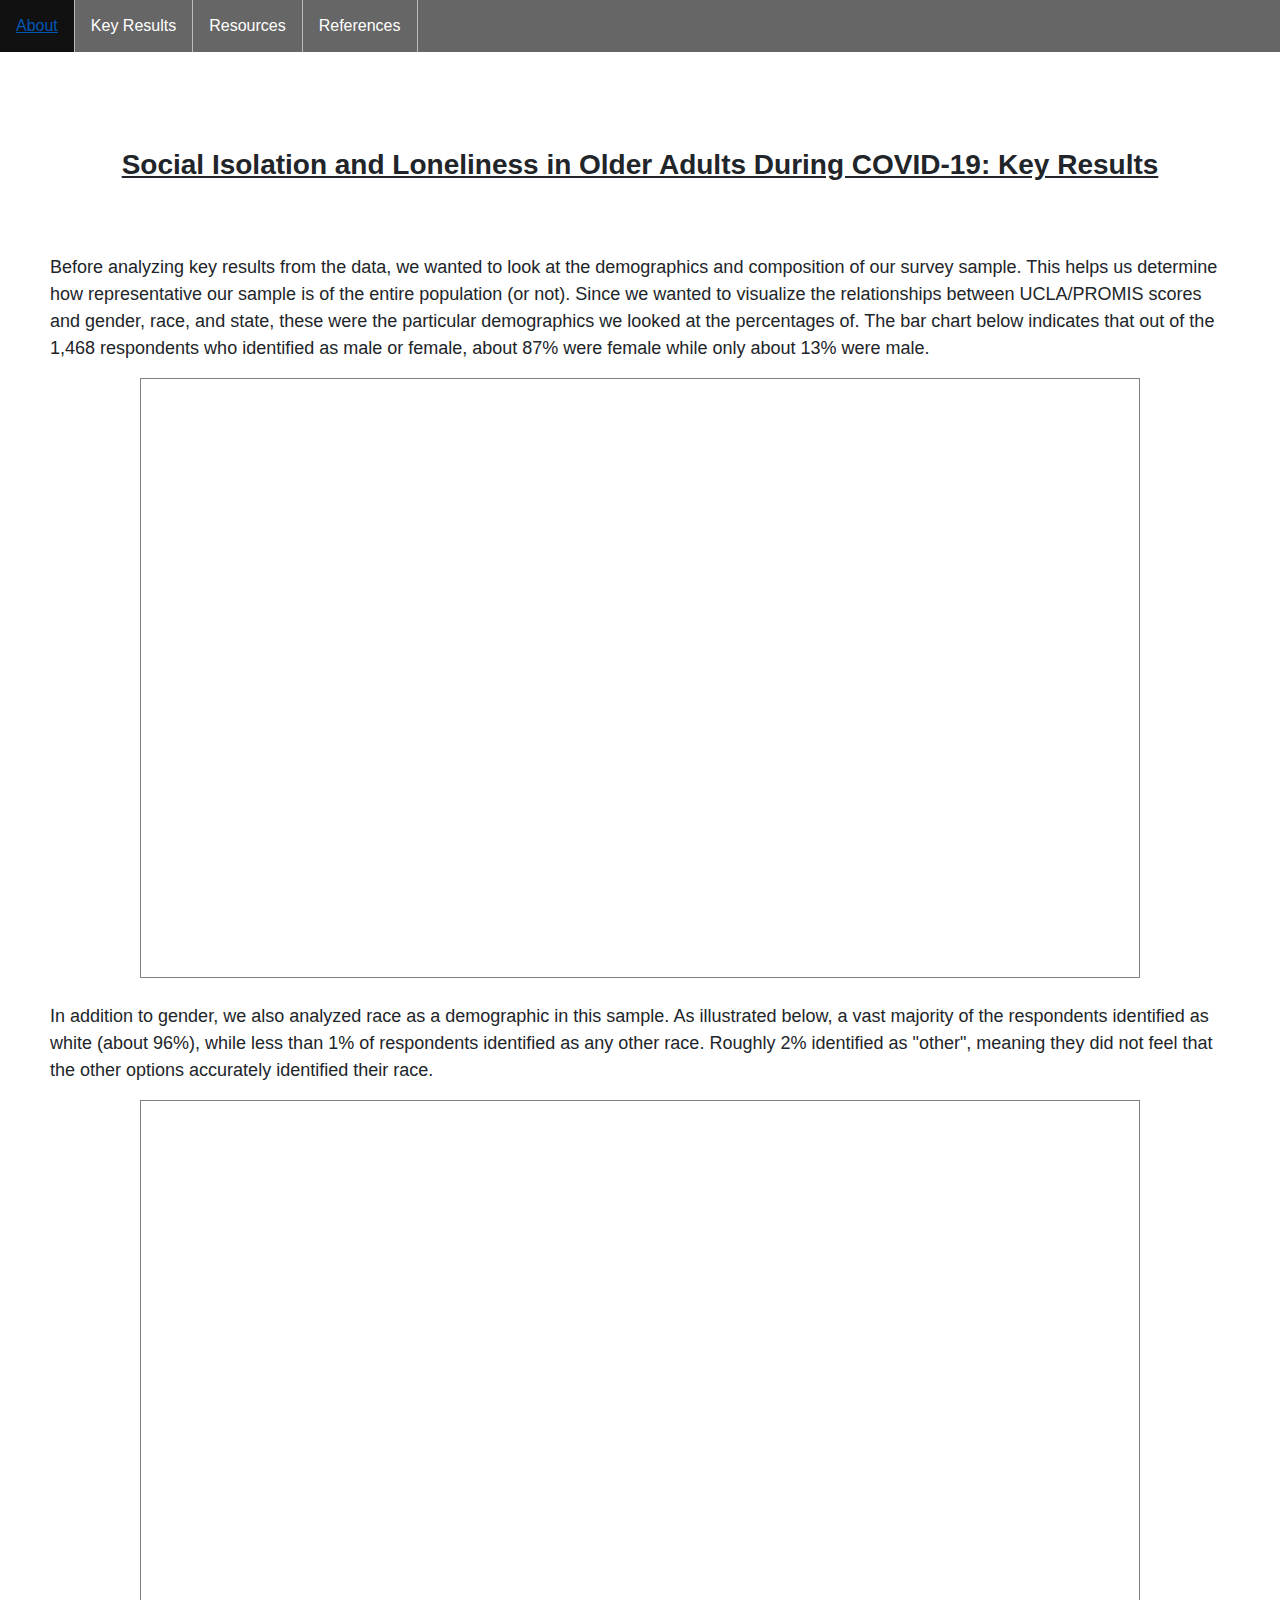
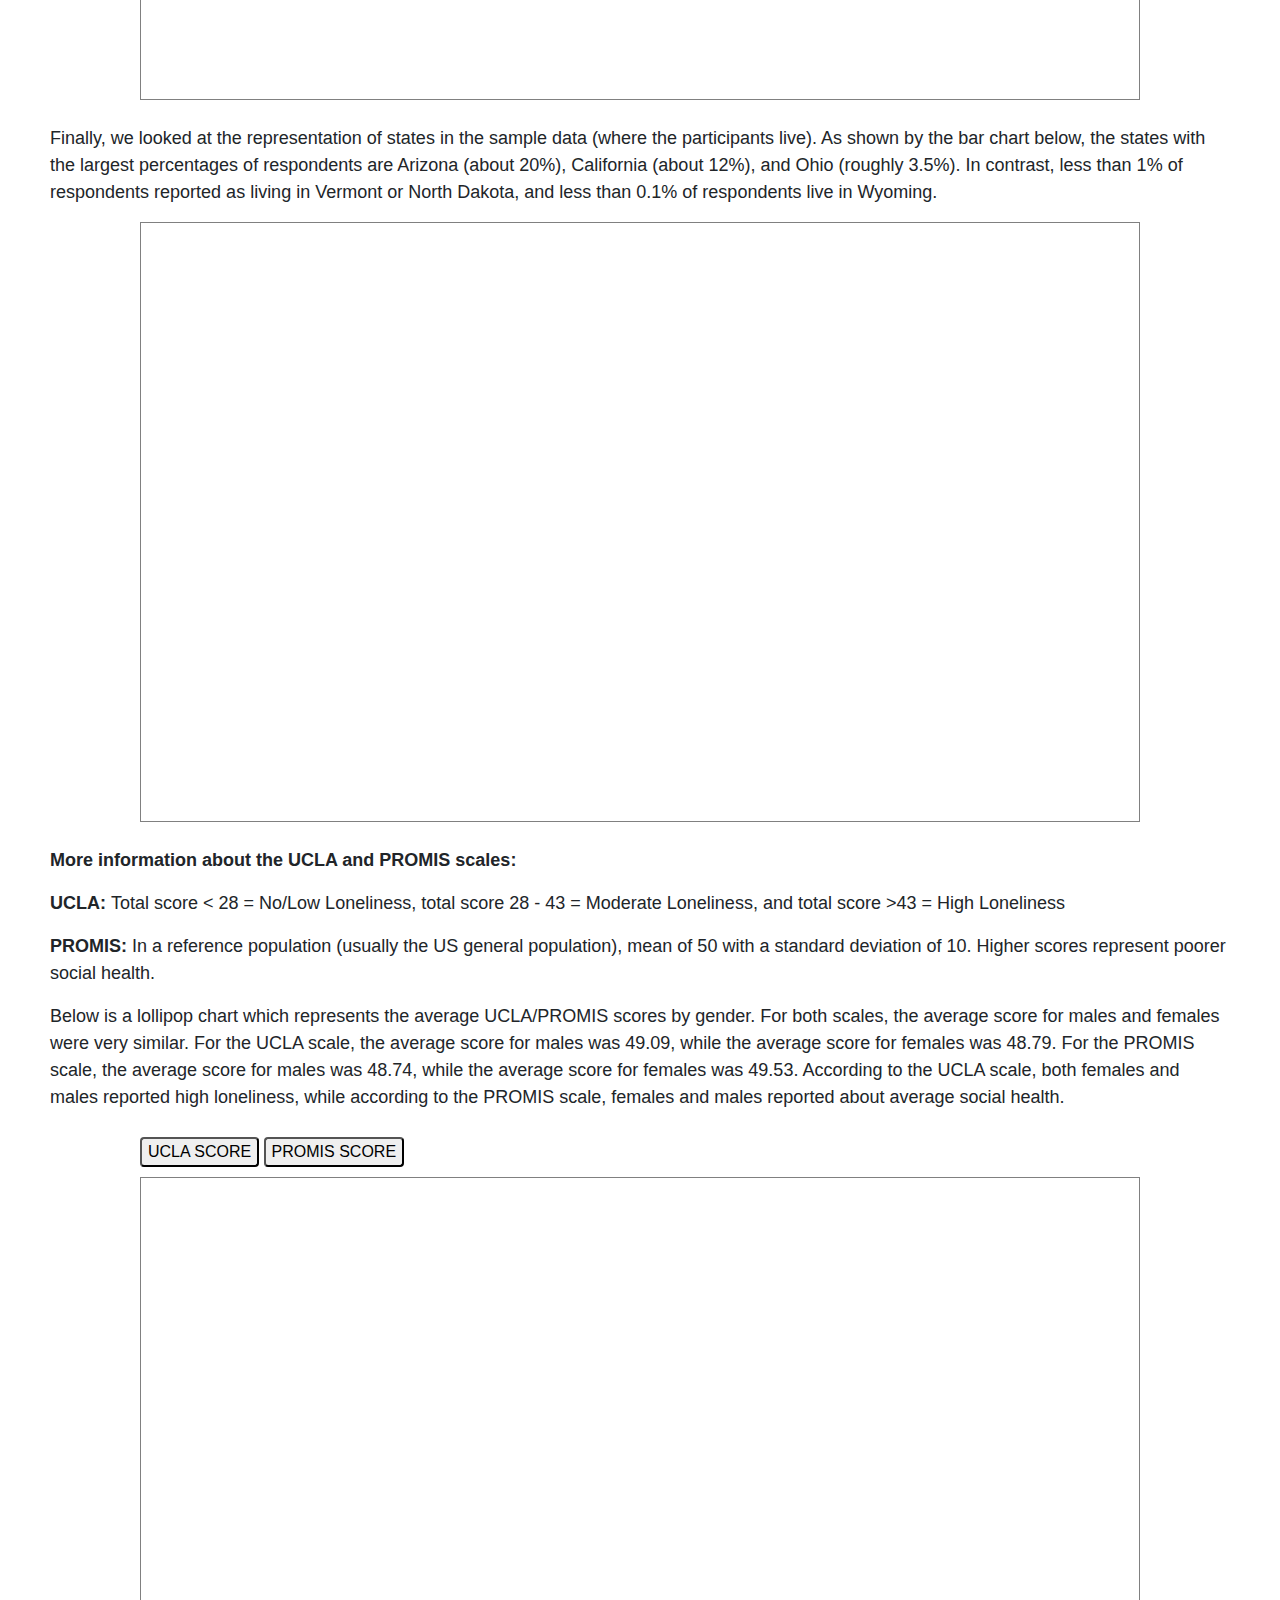
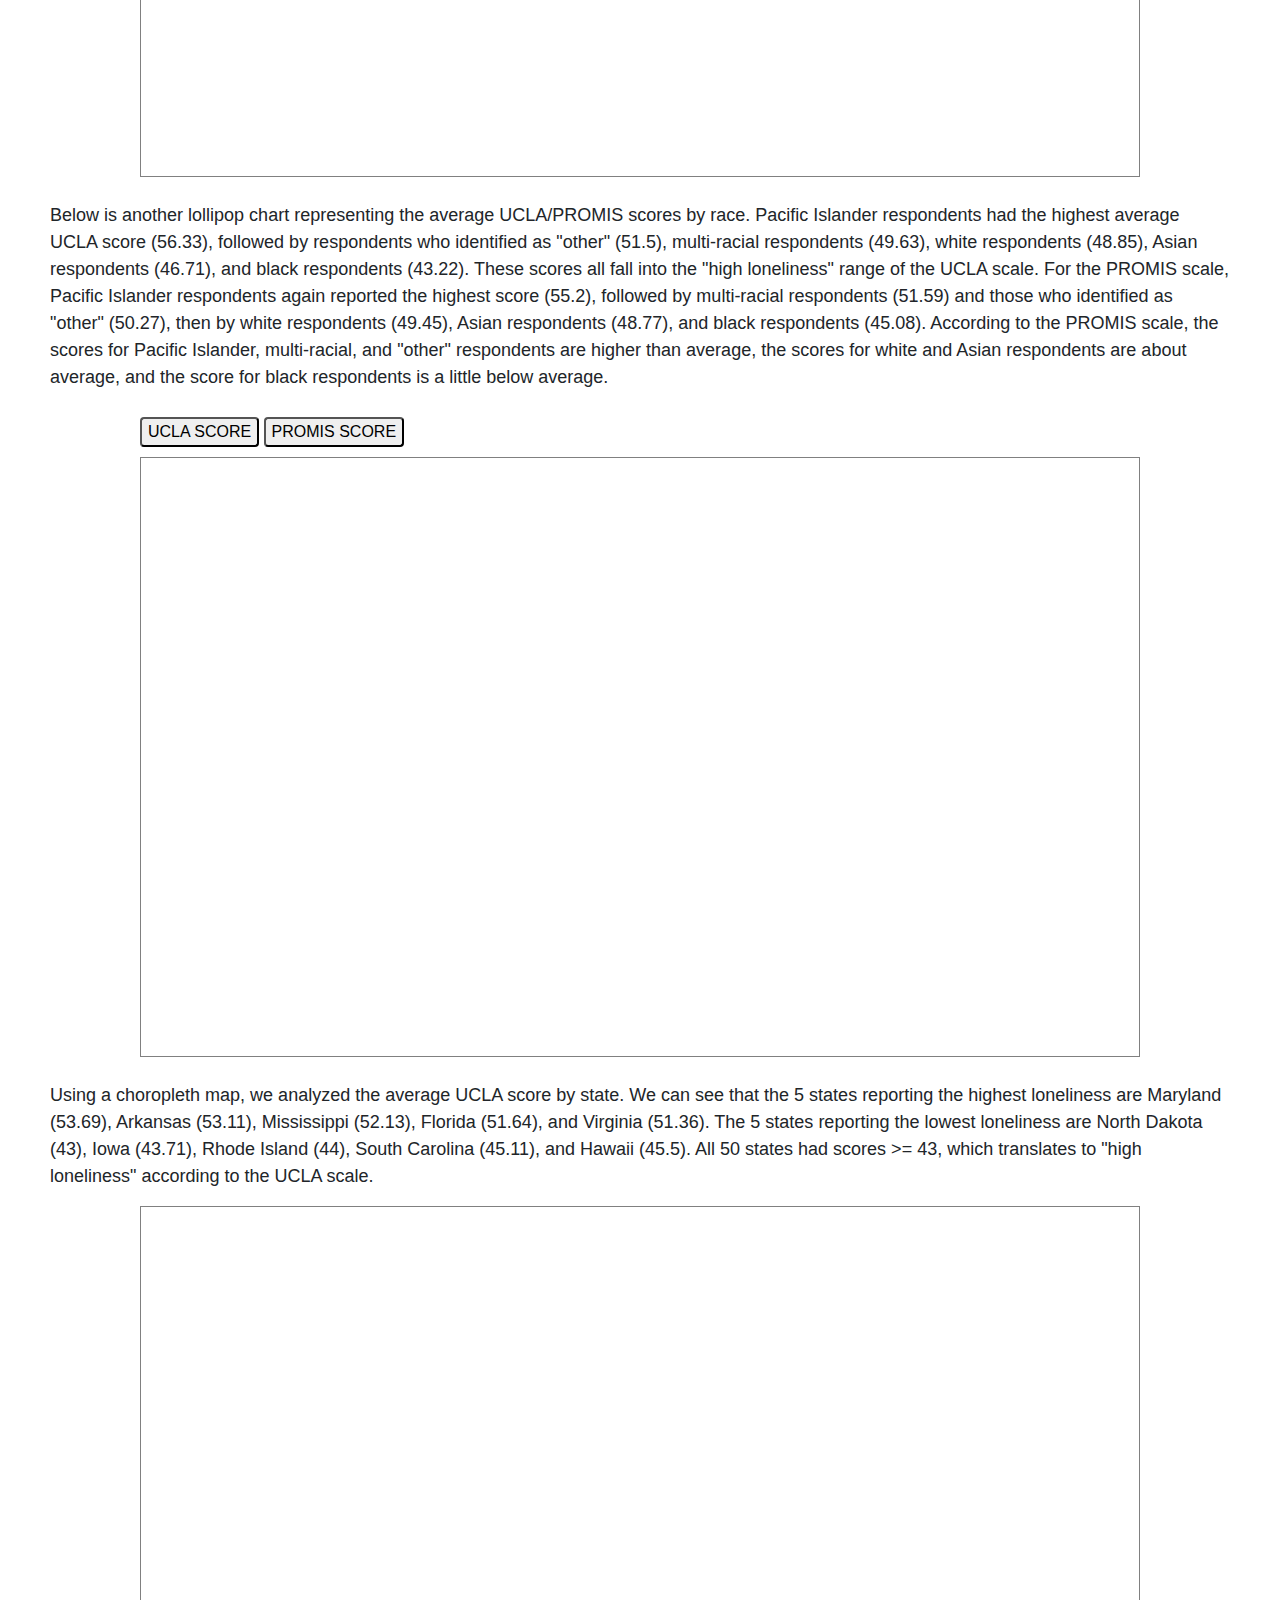
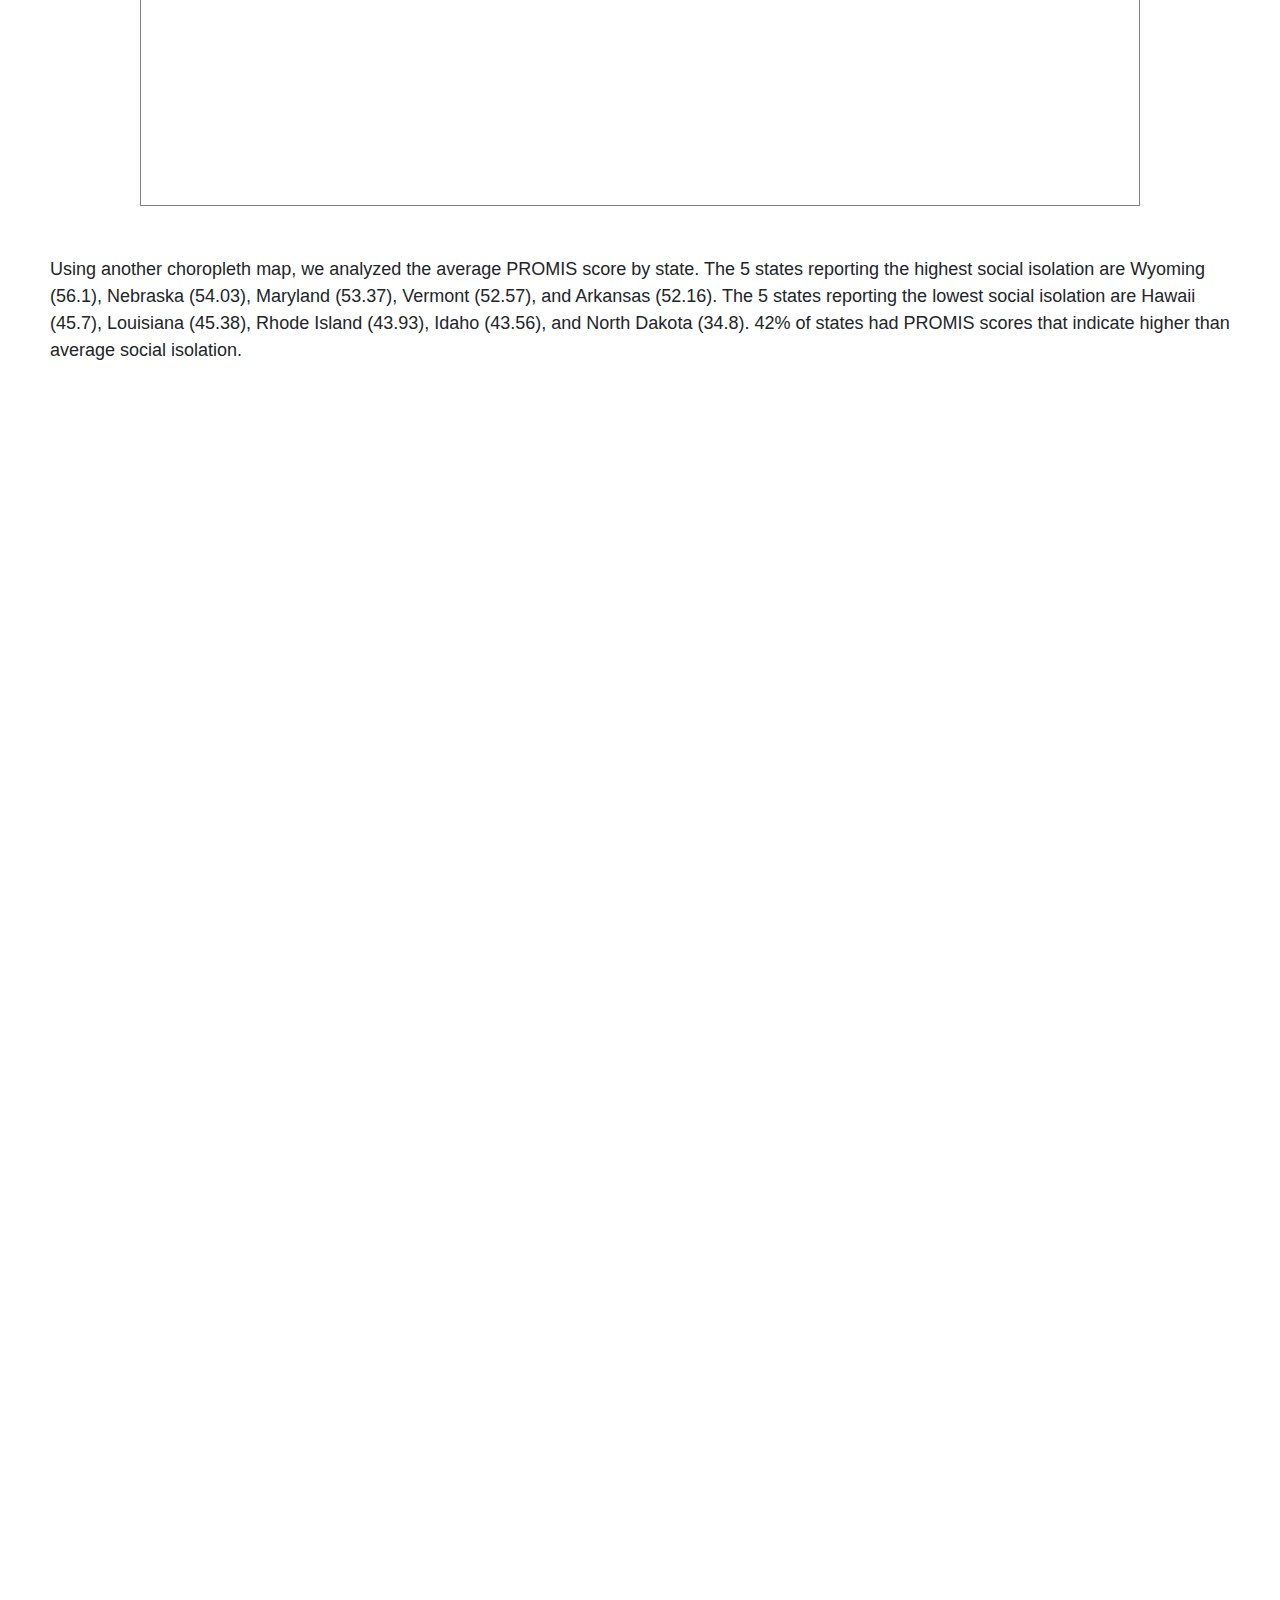
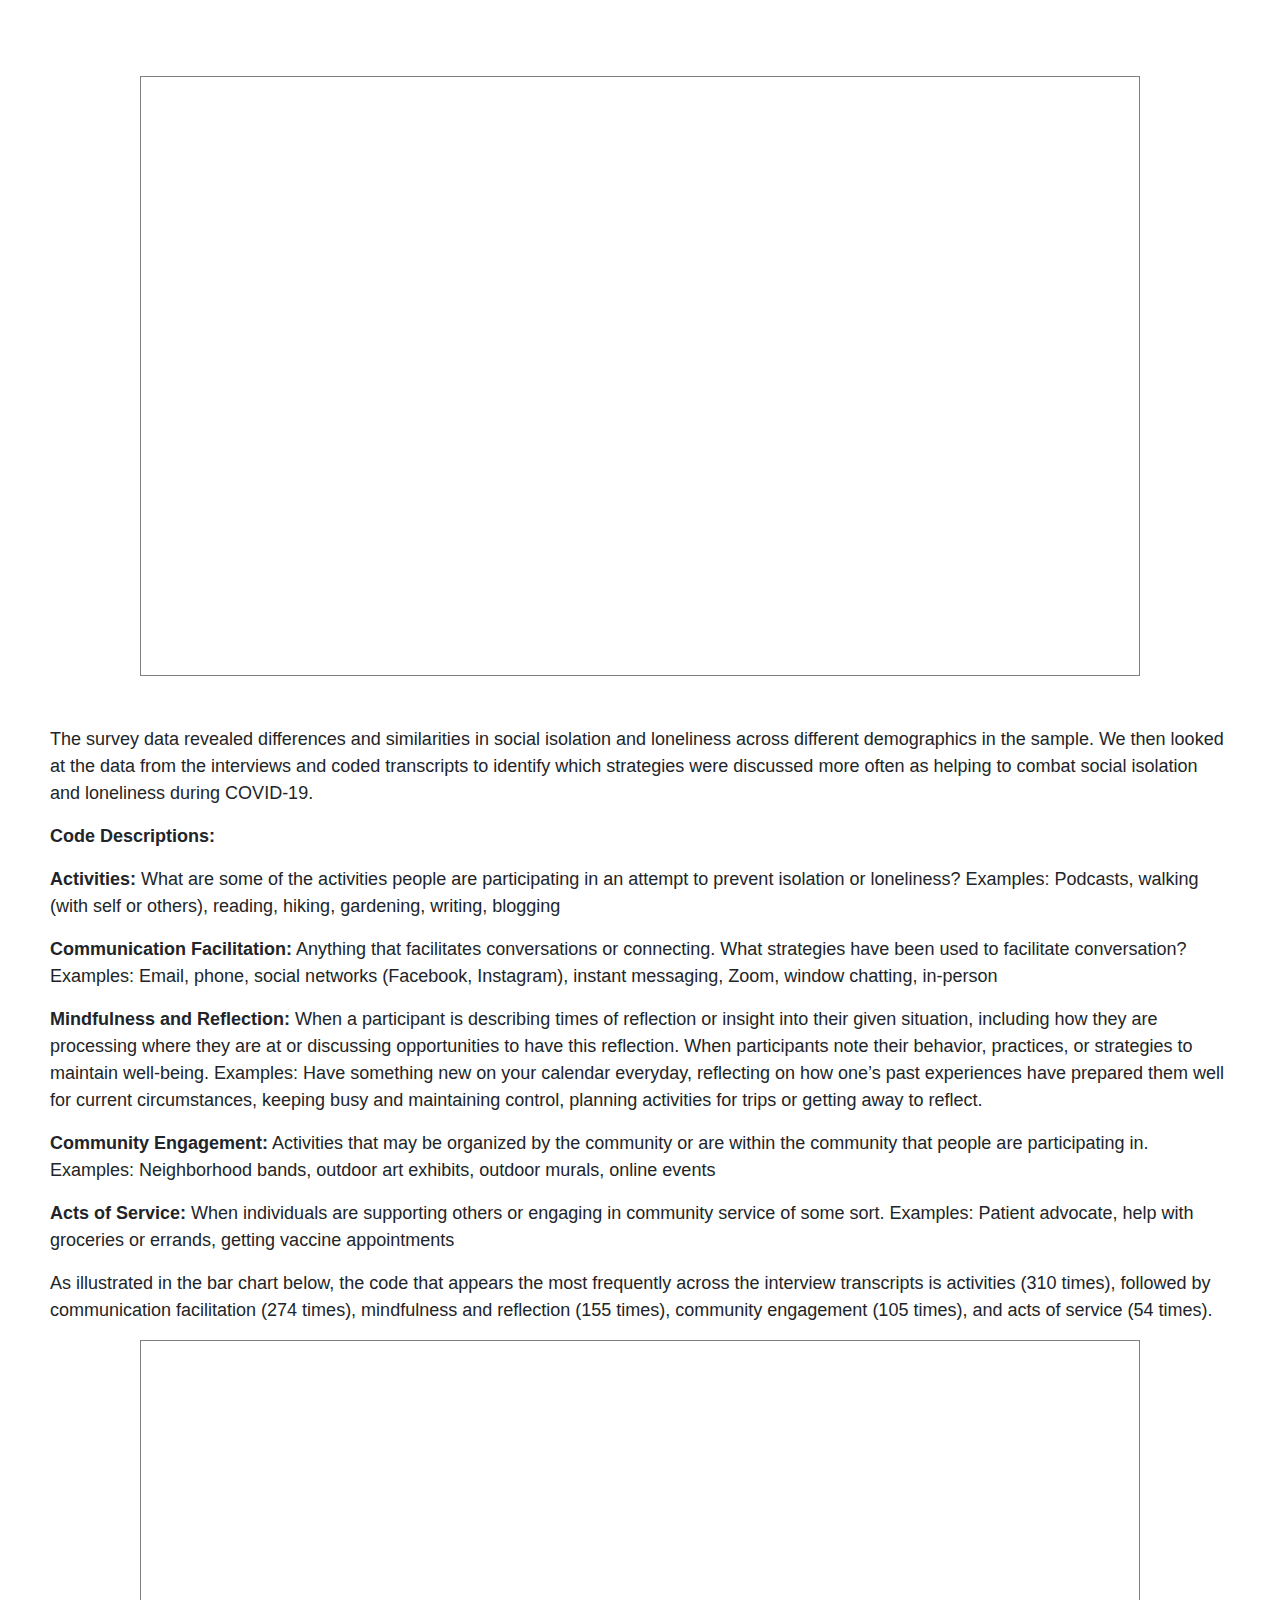
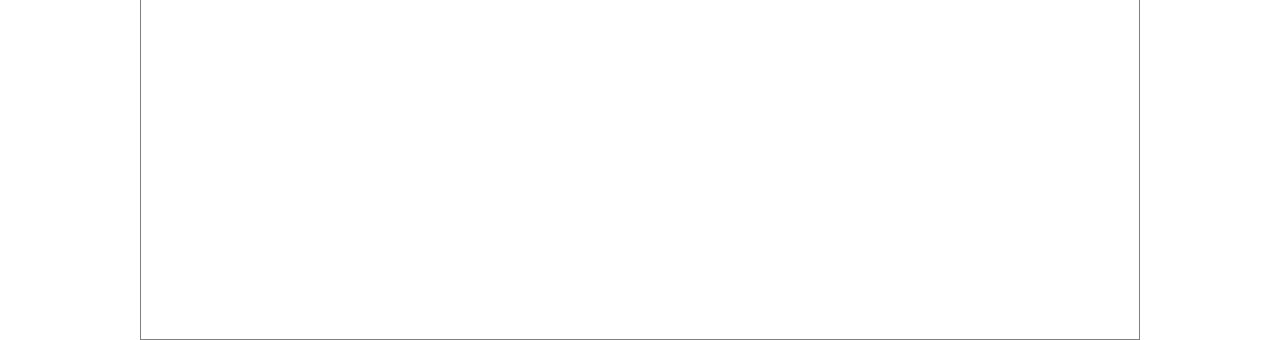
<file: index.html>
<!doctype html>
<html>
    <head>
<!-- 
    The <head> element contains metadata for the page, such as the title, links to CSS style and Javascript scripts.
-->
        <title>Honors Thesis</title>
        <link rel="stylesheet" href="styles.css">
        <link rel="stylesheet" href="https://cdn.jsdelivr.net/npm/bootstrap@4.5.3/dist/css/bootstrap.min.css" />
        <script src='https://d3js.org/d3.v5.min.js'></script>   
        <script src="js/main.js"></script>
    </head>
    <body>
        <ul class="navigation-bar">
            <li class="menu-items"><a href="about.html">About</a></li>
            <li class="menu-items"><a href="#">Key Results</a></li>
            <li class="menu-items"><a href="resources.html">Resources</a></li>
            <li class="menu-items"><a href="references.html">References</a></li>
        </ul>
        <br></br>
        <br></br>
        <h3 class="text-center"><b><u>Social Isolation and Loneliness in Older Adults During COVID-19: Key Results</u></b></h3>
        <br></br>

        </p>
            <!-- Add 2 buttons for selecting between UCLA and PROMIS scores -->
            <p>
                Before analyzing key results from the data, we wanted to look at the demographics and composition
                of our survey sample. This helps us determine how representative our sample is of the entire 
                population (or not). Since we wanted to visualize the relationships between UCLA/PROMIS scores and 
                gender, race, and state, these were the particular demographics we looked at the percentages of.
                The bar chart below indicates that out of the 1,468 respondents who identified as male or female,
                about 87% were female while only about 13% were male.
            </p>
            <svg id="genderPercentageSvg"></svg>
            <p>
                In addition to gender, we also analyzed race as a demographic in this sample. As illustrated below, 
                a vast majority of the respondents identified as white (about 96%), while less than 1% of respondents
                identified as any other race. Roughly 2% identified as "other", meaning they did not feel that the other
                options accurately identified their race.
            </p>            
            <svg id="racePercentageSvg"></svg>
            <p>
                Finally, we looked at the representation of states in the sample data (where the participants live). As shown
                by the bar chart below, the states with the largest percentages of respondents are Arizona (about 20%),
                California (about 12%), and Ohio (roughly 3.5%). In contrast, less than 1% of respondents reported as living
                in Vermont or North Dakota, and less than 0.1% of respondents live in Wyoming.
            </p>
            <svg id="statePercentageSvg"></svg>
            <p>
                <b>More information about the UCLA and PROMIS scales:</b>
                <p>
                <b>UCLA: </b>Total score < 28 = No/Low Loneliness, total score 28 - 43 = Moderate Loneliness, and total score >43 = High Loneliness
                </p>
                <p>
                <b>PROMIS: </b>In a reference population (usually the US general population), mean of 50 with a standard deviation of 10. Higher scores represent poorer social health.
                </p>
            </p>
            <p>
                Below is a lollipop chart which represents the average UCLA/PROMIS scores by gender. For both scales,
                the average score for males and females were very similar. For the UCLA scale, the average score for males
                was 49.09, while the average score for females was 48.79. For the PROMIS scale, the average score for males
                was 48.74, while the average score for females was 49.53. According to the UCLA scale, both females and males
                reported high loneliness, while according to the PROMIS scale, females and males reported about average social health.
            </p>
            <button onclick="drawGenderLollipopChart('AvgUCLAScore')" class="ucla-button-gender">UCLA SCORE</button>
            <button onclick="drawGenderLollipopChart('AvgPROMISScore')" class="promis-button-gender">PROMIS SCORE</button>
            <svg id="genderLollipopSvg"></svg>
            <p>
                Below is another lollipop chart representing the average UCLA/PROMIS scores by race. Pacific Islander respondents
                had the highest average UCLA score (56.33), followed by respondents who identified as "other" (51.5), multi-racial
                respondents (49.63), white respondents (48.85), Asian respondents (46.71), and black respondents (43.22). These 
                scores all fall into the "high loneliness" range of the UCLA scale. For the PROMIS scale, Pacific Islander respondents
                again reported the highest score (55.2), followed by multi-racial respondents (51.59) and those who identified as "other" (50.27), then
                by white respondents (49.45), Asian respondents (48.77), and black respondents (45.08). According to the PROMIS 
                scale, the scores for Pacific Islander, multi-racial, and "other" respondents are higher than average, the scores for 
                white and Asian respondents are about average, and the score for black respondents is a little below average. 
            </p> 
            <button onclick="drawRaceLollipopChart('AvgUCLAScore')" class="ucla-button-race">UCLA SCORE</button>
            <button onclick="drawRaceLollipopChart('AvgPROMISScore')" class="promis-button-race">PROMIS SCORE</button>
            <svg id="raceLollipopSvg"></svg>
            <p>
                Using a choropleth map, we analyzed the average UCLA score by state. We can see that the 5 states reporting the highest 
                loneliness are Maryland (53.69), Arkansas (53.11), Mississippi (52.13), Florida (51.64), and Virginia (51.36). The 5 states
                reporting the lowest loneliness are North Dakota (43), Iowa (43.71), Rhode Island (44), South Carolina (45.11), and Hawaii (45.5). All 
                50 states had scores >= 43, which translates to "high loneliness" according to the UCLA scale.
            </p>
            <svg id="uclaMapSvg"></svg>
            <p>
                Using another choropleth map, we analyzed the average PROMIS score by state. The 5 states reporting the highest 
                social isolation are Wyoming (56.1), Nebraska (54.03), Maryland (53.37), Vermont (52.57), and Arkansas (52.16). 
                The 5 states reporting the lowest social isolation are Hawaii (45.7), Louisiana (45.38), Rhode Island (43.93), Idaho (43.56), and North Dakota (34.8).
                42% of states had PROMIS scores that indicate higher than average social isolation.
            </p>
            <br></br>
            <br></br>
            <br></br>
            <br></br>
            <br></br>
            <br></br>
            <br></br>
            <br></br>
            <br></br>
            <br></br>
            <br></br>
            <br></br>
            <br></br>
            <br></br>
            <br></br>
            <br></br>
            <br></br>
            <br></br>
            <br></br>
            <br></br>
            <br></br>
            <br></br>
            <br></br>
            <br></br>
            <br></br>
            <br></br>
            <br></br>
            <svg id="promisMapSvg"></svg>
            <p>
                The survey data revealed differences and similarities in social isolation and loneliness across different demographics
                in the sample. We then looked at the data from the interviews and coded transcripts to identify which strategies 
                were discussed more often as helping to combat social isolation and loneliness during COVID-19.
            </p>
            <p>
            <b>
                Code Descriptions:
            </b>
            <p>
                <b>Activities:</b> What are some of the activities people are participating in an attempt to prevent isolation or loneliness? 
                Examples: Podcasts, walking (with self or others), reading, hiking, gardening, writing, blogging
            </p>
            <p>
                <b>Communication Facilitation:</b> Anything that facilitates conversations or connecting. What strategies have been used to facilitate conversation? 
                Examples: Email, phone, social networks (Facebook, Instagram), instant messaging, Zoom, window chatting, in-person  
            </p>
            <p>
                <b>Mindfulness and Reflection:</b> When a participant is describing times of reflection or insight into their given situation, including how they are processing where they are at or discussing opportunities to have this reflection.  
                When participants note their behavior, practices, or strategies to maintain well-being. Examples: Have something new on your calendar everyday, reflecting on how one’s past experiences have prepared them well for current circumstances, keeping busy and maintaining control, planning activities for trips or getting away to reflect.
            </p>
            <p>
                <b>Community Engagement:</b> Activities that may be organized by the community or are within the community that people are participating in. 
                Examples: Neighborhood bands, outdoor art exhibits, outdoor murals, online events
            </p>
            <p>
                <b>Acts of Service:</b> When individuals are supporting others or engaging in community service of some sort. 
                Examples: Patient advocate, help with groceries or errands, getting vaccine appointments  
            </p>
            </p>
            <p>
                As illustrated in the bar chart below, the code that appears the most frequently across the interview transcripts
                is activities (310 times), followed by communication facilitation (274 times), 
                mindfulness and reflection (155 times), community engagement (105 times), and acts of service (54 times).
            </p>
            <svg id="barchartSvg"></svg>
    </body>
</html>
</file>
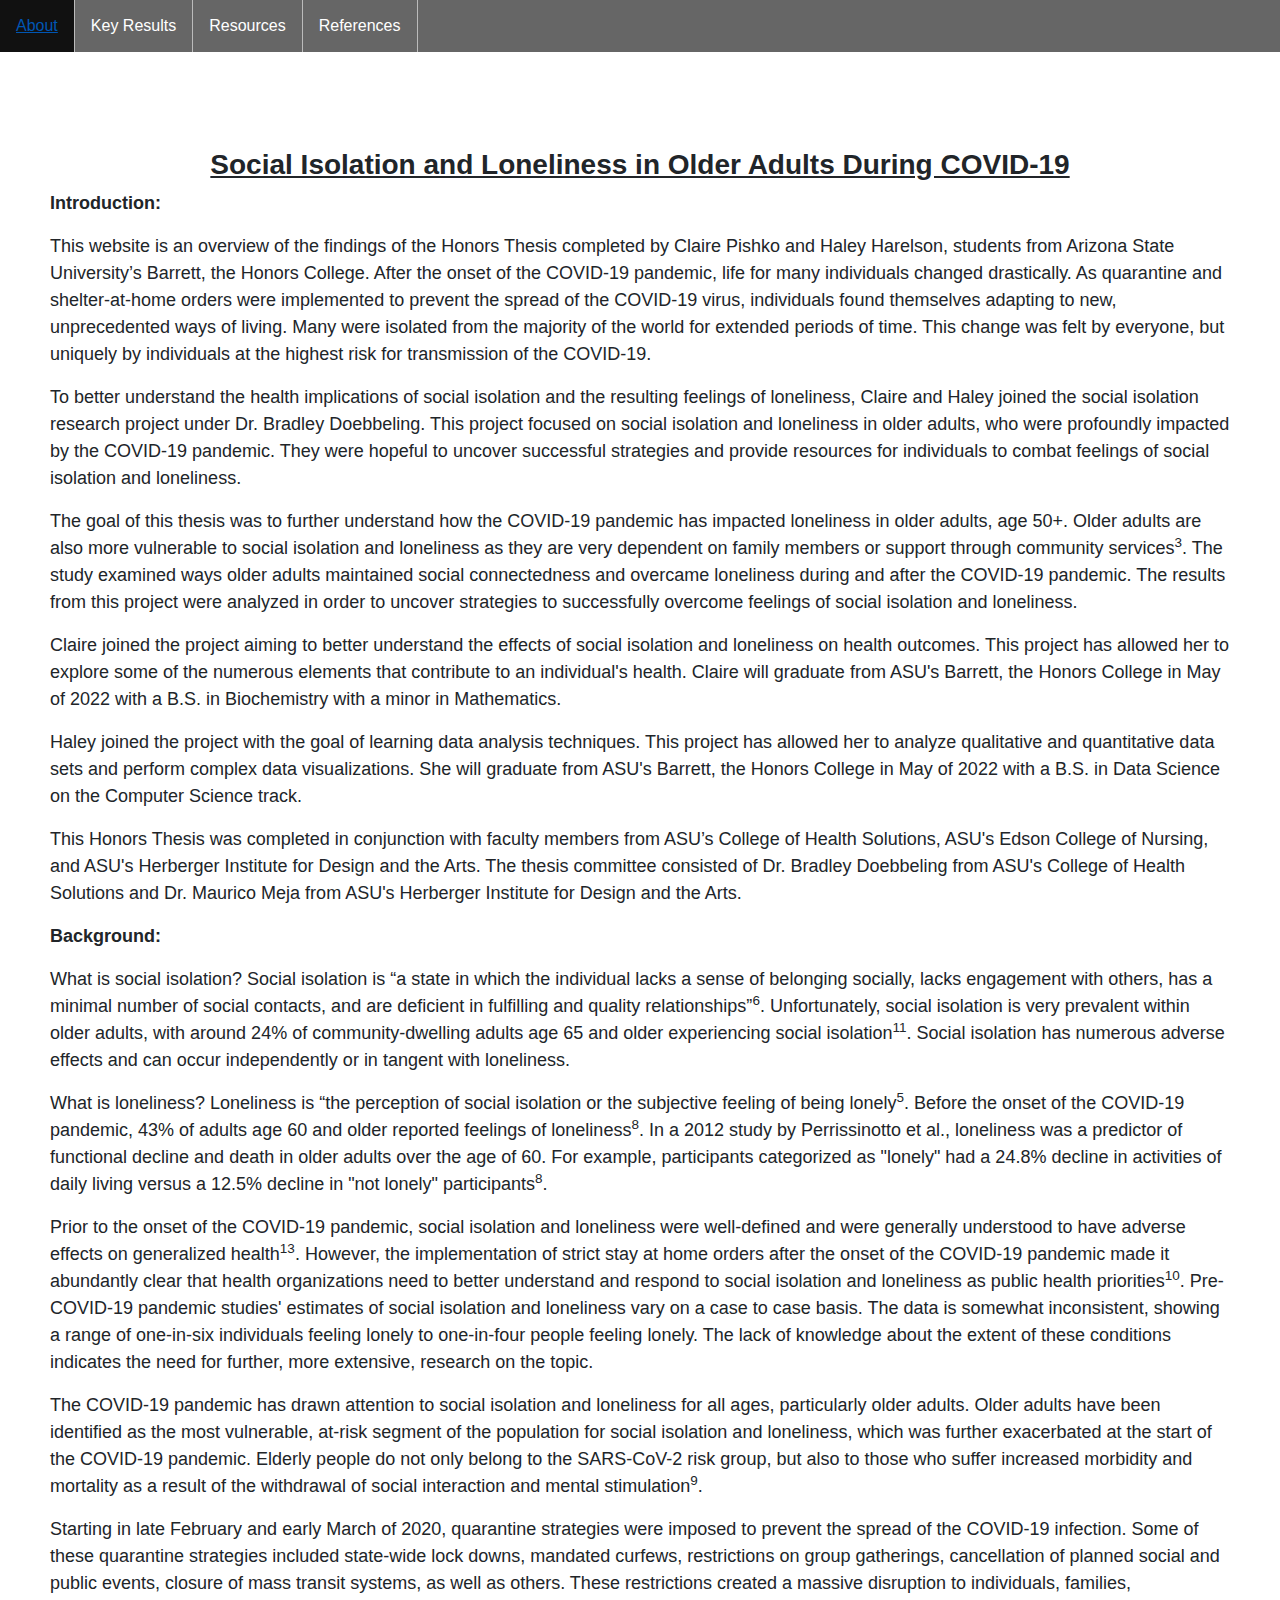
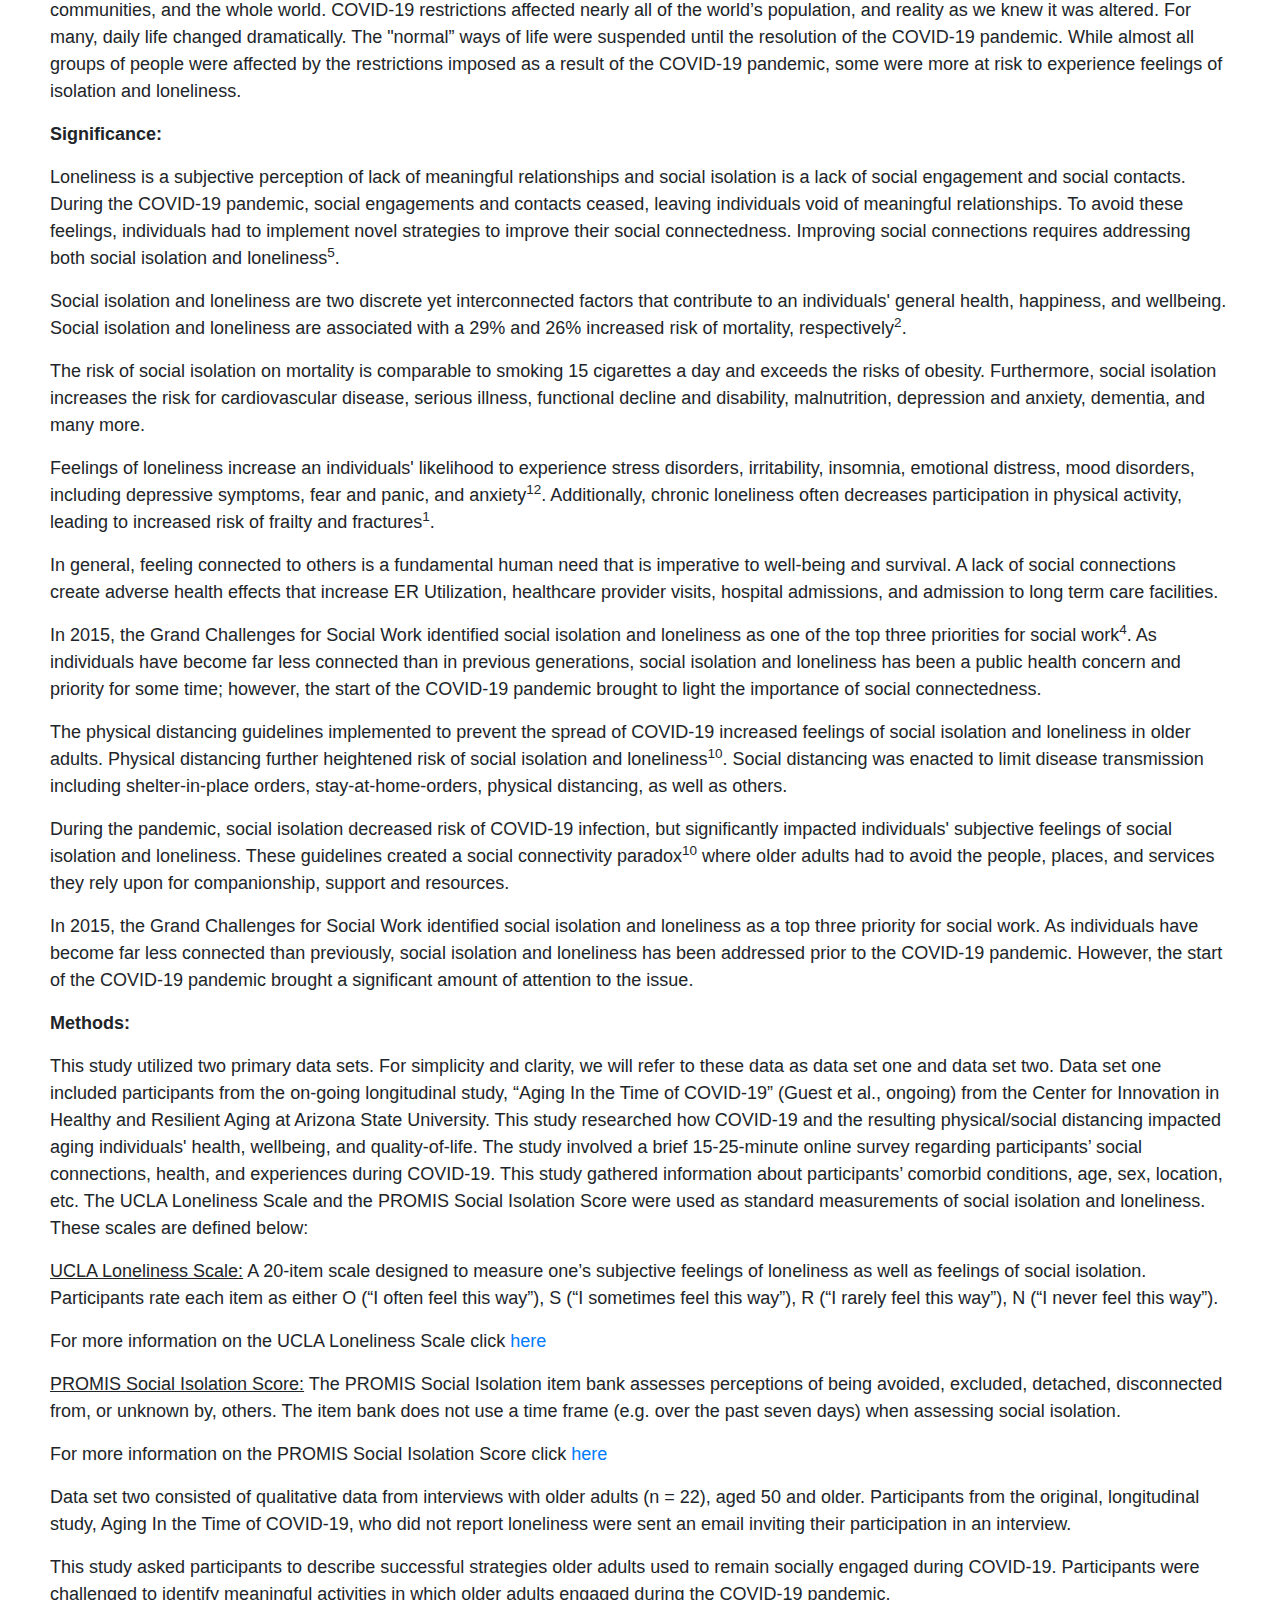
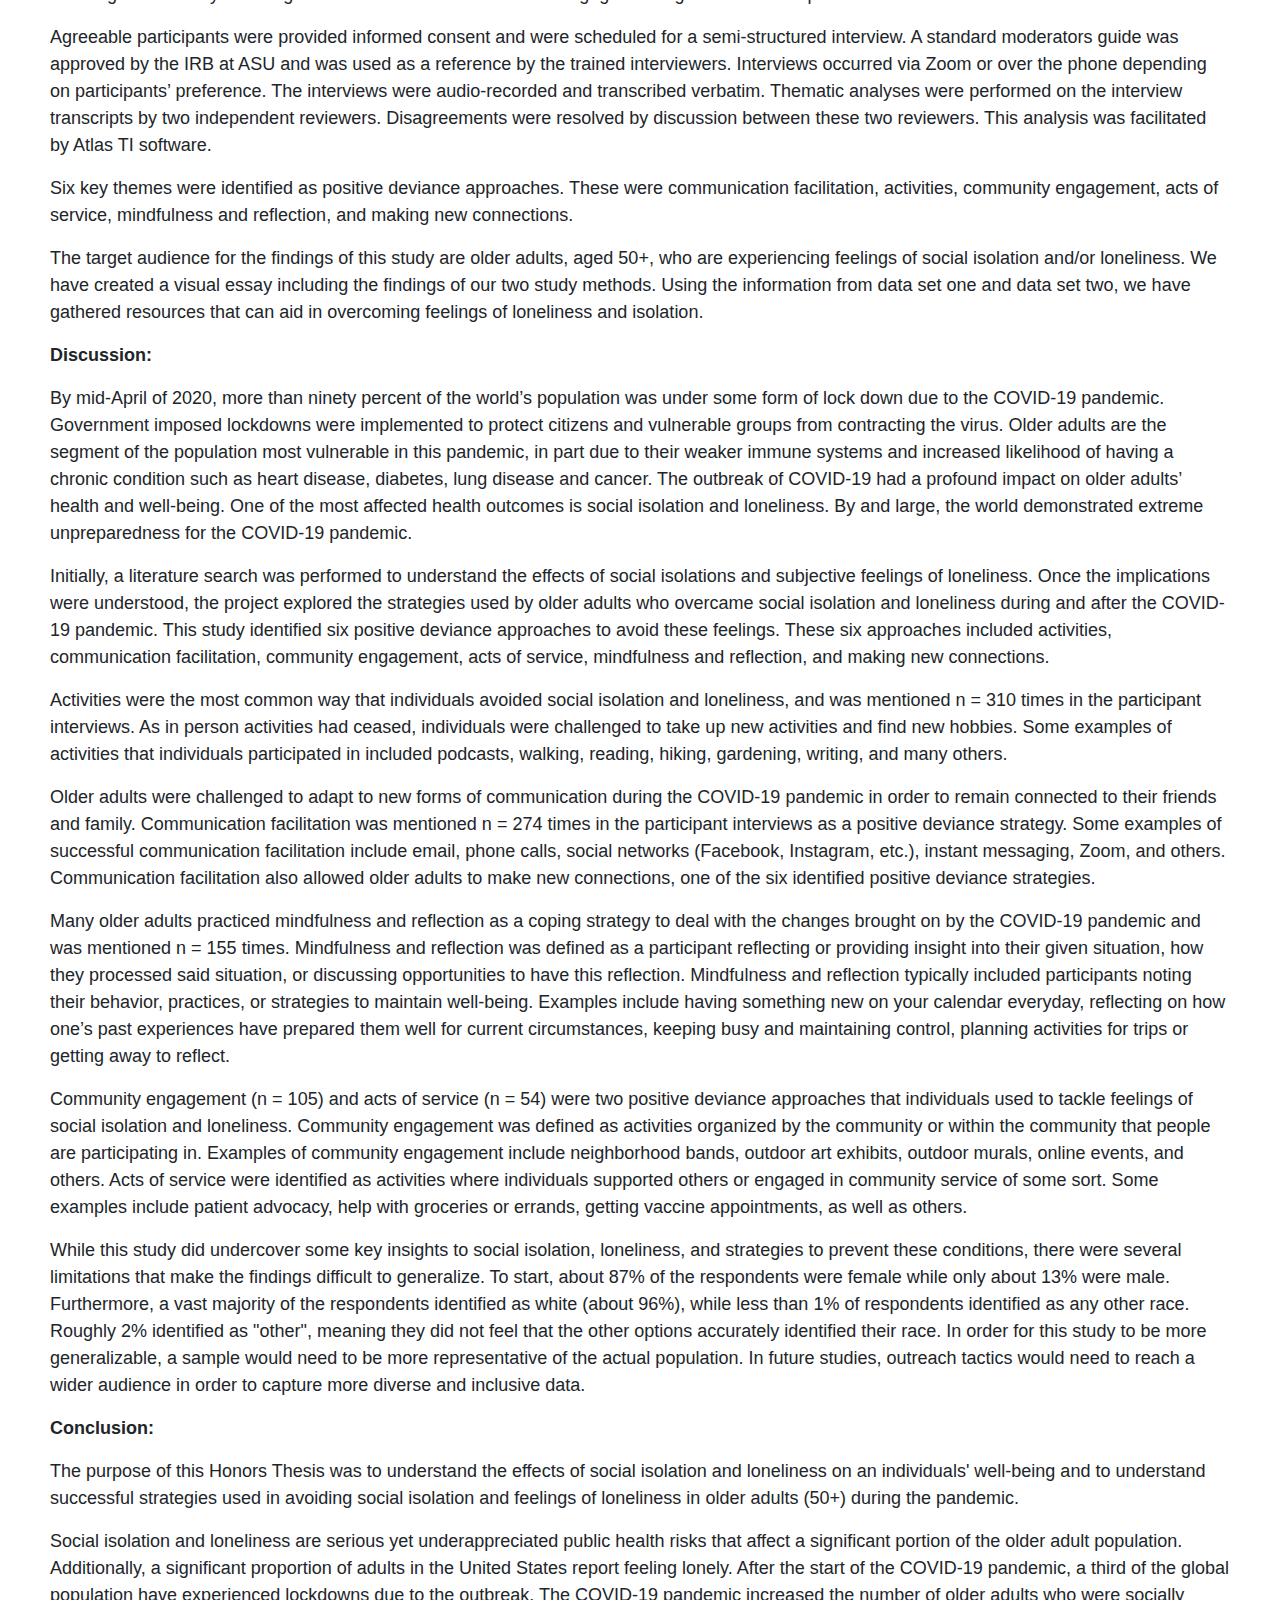
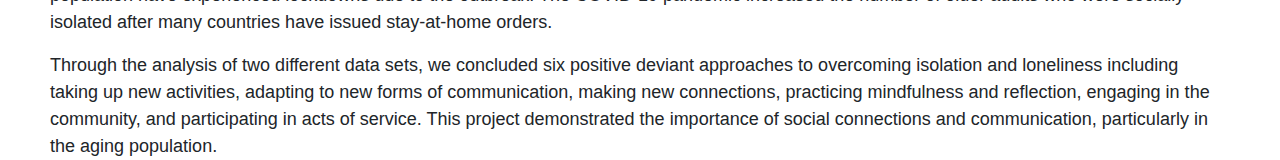
<file: about.html>
<!doctype html>
<html>
    <head>
<!-- 
    The <head> element contains metadata for the page, such as the title, links to CSS style and Javascript scripts.
-->
        <title>Honors Thesis</title>
        <link rel="stylesheet" href="styles.css">
        <link rel="stylesheet" href="https://cdn.jsdelivr.net/npm/bootstrap@4.5.3/dist/css/bootstrap.min.css" />
    </head>
    <body>
        <ul class="navigation-bar">
            <li class="menu-items"><a href="about.html">About</a></li>
            <li class="menu-items"><a href="index.html">Key Results</a></li>
            <li class="menu-items"><a href="resources.html">Resources</a></li>
            <li class="menu-items"><a href="references.html">References</a></li>
        </ul>
        <br></br>
        <br></br>
        <h3 class="text-center"><b><u>Social Isolation and Loneliness in Older Adults During COVID-19</u></b></h3>

        <p><b>Introduction:</b></p>
            <p>This website is an overview of the findings of the Honors Thesis completed by Claire Pishko and Haley Harelson, students from Arizona State University’s Barrett, the Honors College. After the onset of the COVID-19 pandemic, life for many individuals changed drastically. As quarantine and shelter-at-home orders were implemented to prevent the spread of the COVID-19 virus, individuals found themselves adapting to new, unprecedented ways of living. Many were isolated from the majority of the world for extended periods of time. This change was felt by everyone, but uniquely by individuals at the highest risk for transmission of the COVID-19.</p>
            <p>To better understand the health implications of social isolation and the resulting feelings of loneliness, Claire and Haley joined the social isolation research project under Dr. Bradley Doebbeling. This project focused on social isolation and loneliness in older adults, who were profoundly impacted by the COVID-19 pandemic. They were hopeful to uncover successful strategies and provide resources for individuals to combat feelings of social isolation and loneliness.</p>
            <p>The goal of this thesis was to further understand how the COVID-19 pandemic has impacted loneliness in older adults, age 50+. Older adults are also more vulnerable to social isolation and loneliness as they are very dependent on family members or support through community services<sup>3</sup>. The study examined ways older adults maintained social connectedness and overcame loneliness during and after the COVID-19 pandemic. The results from this project were analyzed in order to uncover strategies to successfully overcome feelings of social isolation and loneliness.</p>
            <p>Claire joined the project aiming to better understand the effects of social isolation and loneliness on health outcomes. This project has allowed her to explore some of the numerous elements that contribute to an individual's health. Claire will graduate from ASU's Barrett, the Honors College in May of 2022 with a B.S. in Biochemistry with a minor in Mathematics.</p>
            <p>Haley joined the project with the goal of learning data analysis techniques. This project has allowed her to analyze qualitative and quantitative data sets and perform complex data visualizations. She will graduate from ASU's Barrett, the Honors College in May of 2022 with a B.S. in Data Science on the Computer Science track.</p>
            <p>This Honors Thesis was completed in conjunction with faculty members from ASU’s College of Health Solutions, ASU's Edson College of Nursing, and ASU's Herberger Institute for Design and the Arts. The thesis committee consisted of Dr. Bradley Doebbeling from ASU's College of Health Solutions and Dr. Maurico Meja from ASU's Herberger Institute for Design and the Arts. </p>
        
        <p><b>Background:</b></p>
            <p>What is social isolation? Social isolation is “a state in which the individual lacks a sense of belonging socially, lacks engagement with others, has a minimal number of social contacts, and are deficient in fulfilling and quality relationships”<sup>6</sup>. Unfortunately, social isolation is very prevalent within older adults, with around 24% of community-dwelling adults age 65 and older experiencing social isolation<sup>11</sup>. Social isolation has numerous adverse effects and can occur independently or in tangent with loneliness.</p>
            <p>What is loneliness? Loneliness is “the perception of social isolation or the subjective feeling of being lonely<sup>5</sup>. Before the onset of the COVID-19 pandemic, 43% of adults age 60 and older reported feelings of loneliness<sup>8</sup>. In a 2012 study by Perrissinotto et al., loneliness was a predictor of functional decline and death in older adults over the age of 60. For example, participants categorized as "lonely" had a 24.8% decline in activities of daily living versus a 12.5% decline in "not lonely" participants<sup>8</sup>.</p>
            <p>Prior to the onset of the COVID-19 pandemic, social isolation and loneliness were well-defined and were generally understood to have adverse effects on generalized health<sup>13</sup>. However, the implementation of strict stay at home orders after the onset of the COVID-19 pandemic made it abundantly clear that health organizations need to better understand and respond to social isolation and loneliness as public health priorities<sup>10</sup>. Pre-COVID-19 pandemic studies' estimates of social isolation and loneliness vary on a case to case basis. The data is somewhat inconsistent, showing a range of one-in-six individuals feeling lonely to one-in-four people feeling lonely. The lack of knowledge about the extent of these conditions indicates the need for further, more extensive, research on the topic.</p>
            <p>The COVID-19 pandemic has drawn attention to social isolation and loneliness for all ages, particularly older adults. Older adults have been identified as the most vulnerable, at-risk segment of the population for social isolation and loneliness, which was further exacerbated at the start of the COVID-19 pandemic. Elderly people do not only belong to the SARS-CoV-2 risk group, but also to those who suffer increased morbidity and mortality as a result of the withdrawal of social interaction and mental stimulation<sup>9</sup>.</p>
            <p>Starting in late February and early March of 2020, quarantine strategies were imposed to prevent the spread of the COVID-19 infection. Some of these quarantine strategies included state-wide lock downs, mandated curfews, restrictions on group gatherings, cancellation of planned social and public events, closure of mass transit systems, as well as others. These restrictions created a massive disruption to individuals, families, communities, and the whole world. COVID-19 restrictions affected nearly all of the world’s population, and reality as we knew it was altered. For many, daily life changed dramatically. The "normal” ways of life were suspended until the resolution of the COVID-19 pandemic. While almost all groups of people were affected by the restrictions imposed as a result of the COVID-19 pandemic, some were more at risk to experience feelings of isolation and loneliness.</p>

        <p><b>Significance:</b></p>
            <p>Loneliness is a subjective perception of lack of meaningful relationships and social isolation is a lack of social engagement and social contacts. During the COVID-19 pandemic, social engagements and contacts ceased, leaving individuals void of meaningful relationships. To avoid these feelings, individuals had to implement novel strategies to improve their social connectedness. Improving social connections requires addressing both social isolation and loneliness<sup>5</sup>.</p>
            <p>Social isolation and loneliness are two discrete yet interconnected factors that contribute to an individuals' general health, happiness, and wellbeing. Social isolation and loneliness are associated with a 29% and 26% increased risk of mortality, respectively<sup>2</sup>.</p>
            <p>The risk of social isolation on mortality is comparable to smoking 15 cigarettes a day and exceeds the risks of obesity. Furthermore, social isolation increases the risk for cardiovascular disease, serious illness, functional decline and disability, malnutrition, depression and anxiety, dementia, and many more.</p>
            <p>Feelings of loneliness increase an individuals' likelihood to experience stress disorders, irritability, insomnia, emotional distress, mood disorders, including depressive symptoms, fear and panic, and anxiety<sup>12</sup>. Additionally, chronic loneliness often decreases participation in physical activity, leading to increased risk of frailty and fractures<sup>1</sup>. </p>
            <p>In general, feeling connected to others is a fundamental human need that is imperative to well-being and survival. A lack of social connections create adverse health effects that increase ER Utilization, healthcare provider visits, hospital admissions, and admission to long term care facilities.</p>
            <p>In 2015, the Grand Challenges for Social Work identified social isolation and loneliness as one of the top three priorities for social work<sup>4</sup>. As individuals have become far less connected than in previous generations, social isolation and loneliness has been a public health concern and priority for some time; however, the start of the COVID-19 pandemic brought to light the importance of social connectedness.</p>
            <p>The physical distancing guidelines implemented to prevent the spread of COVID-19 increased feelings of social isolation and loneliness in older adults. Physical distancing further heightened risk of social isolation and loneliness<sup>10</sup>. Social distancing was enacted to limit disease transmission including shelter-in-place orders, stay-at-home-orders, physical distancing, as well as others.</p>
            <p>During the pandemic, social isolation decreased risk of COVID-19 infection, but significantly impacted individuals' subjective feelings of social isolation and loneliness. These guidelines created a social connectivity paradox<sup>10</sup> where older adults had to avoid the people, places, and services they rely upon for companionship, support and resources.</p>
            <p>In 2015, the Grand Challenges for Social Work identified social isolation and loneliness as a top three priority for social work. As individuals have become far less connected than previously, social isolation and loneliness has been addressed prior to the COVID-19 pandemic. However, the start of the COVID-19 pandemic brought a significant amount of attention to the issue.</p>
        
        <p><b>Methods:</b></p>
            <p>This study utilized two primary data sets. For simplicity and clarity, we will refer to these data as data set one and data set two. Data set one included participants from the on-going longitudinal study, “Aging In the Time of COVID-19” (Guest et al., ongoing) from the Center for Innovation in Healthy and Resilient Aging at Arizona State University. This study researched how COVID-19 and the resulting physical/social distancing impacted aging individuals' health, wellbeing, and quality-of-life. The study involved a brief 15-25-minute online survey regarding participants’ social connections, health, and experiences during COVID-19. This study gathered information about participants’ comorbid conditions, age, sex, location, etc. The UCLA Loneliness Scale and the PROMIS Social Isolation Score were used as standard measurements of social isolation and loneliness. These scales are defined below:</p>
            <p><u>UCLA Loneliness Scale:</u> A 20-item scale designed to measure one’s subjective feelings of loneliness as well as feelings of social isolation. Participants rate each item as either O (“I often feel this way”), S (“I sometimes feel this way”), R (“I rarely feel this way”), N (“I never feel this way”).</p>
            <p>For more information on the UCLA Loneliness Scale click <a href="https://fetzer.org/sites/default/files/images/stories/pdf/selfmeasures/Self_Measures_for_Loneliness_and_Interpersonal_Problems_VERSION_3_UCLA_LONELINESS.pdf" target="_blank">here</a>
            <p><u>PROMIS Social Isolation Score:</u> The PROMIS Social Isolation item bank assesses perceptions of being avoided, excluded, detached, disconnected from, or unknown by, others. The item bank does not use a time frame (e.g. over the past seven days) when assessing social isolation.</p>
            <p>For more information on the PROMIS Social Isolation Score click <a href="https://staging.healthmeasures.net/images/promis/manuals/PROMIS_Social_Isolation_Scoring_Manual.pdf" target="_blank">here</a><p>
            <p>Data set two consisted of qualitative data from interviews with older adults (n = 22), aged 50 and older. Participants from the original, longitudinal study, Aging In the Time of COVID-19, who did not report loneliness were sent an email inviting their participation in an interview.</p>
            <p>This study asked participants to describe successful strategies older adults used to remain socially engaged during COVID-19. Participants were challenged to identify meaningful activities in which older adults engaged during the COVID-19 pandemic.</p>
            <p>Agreeable participants were provided informed consent and were scheduled for a semi-structured interview. A standard moderators guide was approved by the IRB at ASU and was used as a reference by the trained interviewers. Interviews occurred via Zoom or over the phone depending on participants’ preference. The interviews were audio-recorded and transcribed verbatim. Thematic analyses were performed on the interview transcripts by two independent reviewers. Disagreements were resolved by discussion between these two reviewers. This analysis was facilitated by Atlas TI software.</p>
            <p>Six key themes were identified as positive deviance approaches. These were communication facilitation, activities, community engagement, acts of service, mindfulness and reflection, and making new connections.</p>
            <p>The target audience for the findings of this study are older adults, aged 50+, who are experiencing feelings of social isolation and/or loneliness. We have created a visual essay including the findings of our two study methods. Using the information from data set one and data set two, we have gathered resources that can aid in overcoming feelings of loneliness and isolation.</p>

        <p><b>Discussion:</b></p>
            <p>By mid-April of 2020, more than ninety percent of the world’s population was under some form of lock down due to the COVID-19 pandemic. Government imposed lockdowns were implemented to protect citizens and vulnerable groups from contracting the virus.  Older adults are the segment of the population most vulnerable in this pandemic, in part due to their weaker immune systems and increased likelihood of having a chronic condition such as heart disease, diabetes, lung disease and cancer. The outbreak of COVID-19 had a profound impact on older adults’ health and well-being. One of the most affected health outcomes is social isolation and loneliness. By and large, the world demonstrated extreme unpreparedness for the COVID-19 pandemic.</p>
            <p>Initially, a literature search was performed to understand the effects of social isolations and subjective feelings of loneliness. Once the implications were understood, the project explored the strategies used by older adults who overcame social isolation and loneliness during and after the COVID-19 pandemic. This study identified six positive deviance approaches to avoid these feelings. These six approaches included activities, communication facilitation, community engagement, acts of service, mindfulness and reflection, and making new connections.</p>
            <p>Activities were the most common way that individuals avoided social isolation and loneliness, and was mentioned n = 310 times in the participant interviews. As in person activities had ceased, individuals were challenged to take up new activities and find new hobbies. Some examples of activities that individuals participated in included podcasts, walking, reading, hiking, gardening, writing, and many others.</p>
            <p>Older adults were challenged to adapt to new forms of communication during the COVID-19 pandemic in order to remain connected to their friends and family. Communication facilitation was mentioned n = 274 times in the participant interviews as a positive deviance strategy. Some examples of successful communication facilitation include email, phone calls, social networks (Facebook, Instagram, etc.), instant messaging, Zoom, and others. Communication facilitation also allowed older adults to make new connections, one of the six identified positive deviance strategies.</p>
            <p>Many older adults practiced mindfulness and reflection as a coping strategy to deal with the changes brought on by the COVID-19 pandemic and was mentioned n = 155 times. Mindfulness and reflection was defined as a participant reflecting or providing insight into their given situation, how they processed said situation, or discussing opportunities to have this reflection. Mindfulness and reflection typically included participants noting their behavior, practices, or strategies to maintain well-being. Examples include having something new on your calendar everyday, reflecting on how one’s past experiences have prepared them well for current circumstances, keeping busy and maintaining control, planning activities for trips or getting away to reflect.</p>
            <p>Community engagement (n = 105) and acts of service (n = 54) were two positive deviance approaches that individuals used to tackle feelings of social isolation and loneliness. Community engagement was defined as activities organized by the community or within the community that people are participating in. Examples of community engagement include neighborhood bands, outdoor art exhibits, outdoor murals, online events, and others. Acts of service were identified as activities where individuals supported others or engaged in community service of some sort. Some examples include patient advocacy, help with groceries or errands, getting vaccine appointments, as well as others.</p>
            <p>While this study did undercover some key insights to social isolation, loneliness, and strategies to prevent these conditions, there were several limitations that make the findings difficult to generalize. To start, about 87% of the respondents were female while only about 13% were male. Furthermore, a vast majority of the respondents identified as white (about 96%), while less than 1% of respondents identified as any other race. Roughly 2% identified as "other", meaning they did not feel that the other options accurately identified their race. In order for this study to be more generalizable, a sample would need to be more representative of the actual population. In future studies, outreach tactics would need to reach a wider audience in order to capture more diverse and inclusive data.</p>
        
        <p><b>Conclusion:</b></p>
            <p>The purpose of this Honors Thesis was to understand the effects of social isolation and loneliness on an individuals' well-being and to understand successful strategies used in avoiding social isolation and feelings of loneliness in older adults (50+) during the pandemic.</p>
            <p>Social isolation and loneliness are serious yet underappreciated public health risks that affect a significant portion of the older adult population. Additionally, a significant proportion of adults in the United States report feeling lonely. After the start of the COVID-19 pandemic, a third of the global population have experienced lockdowns due to the outbreak. The COVID-19 pandemic increased the number of older adults who were socially isolated after many countries have issued stay-at-home orders.</p>
            <p>Through the analysis of two different data sets, we concluded six positive deviant approaches to overcoming isolation and loneliness including taking up new activities, adapting to new forms of communication, making new connections, practicing mindfulness and reflection, engaging in the community, and participating in acts of service. This project demonstrated the importance of social connections and communication, particularly in the aging population.</p>
    </body>
</html>
</file>
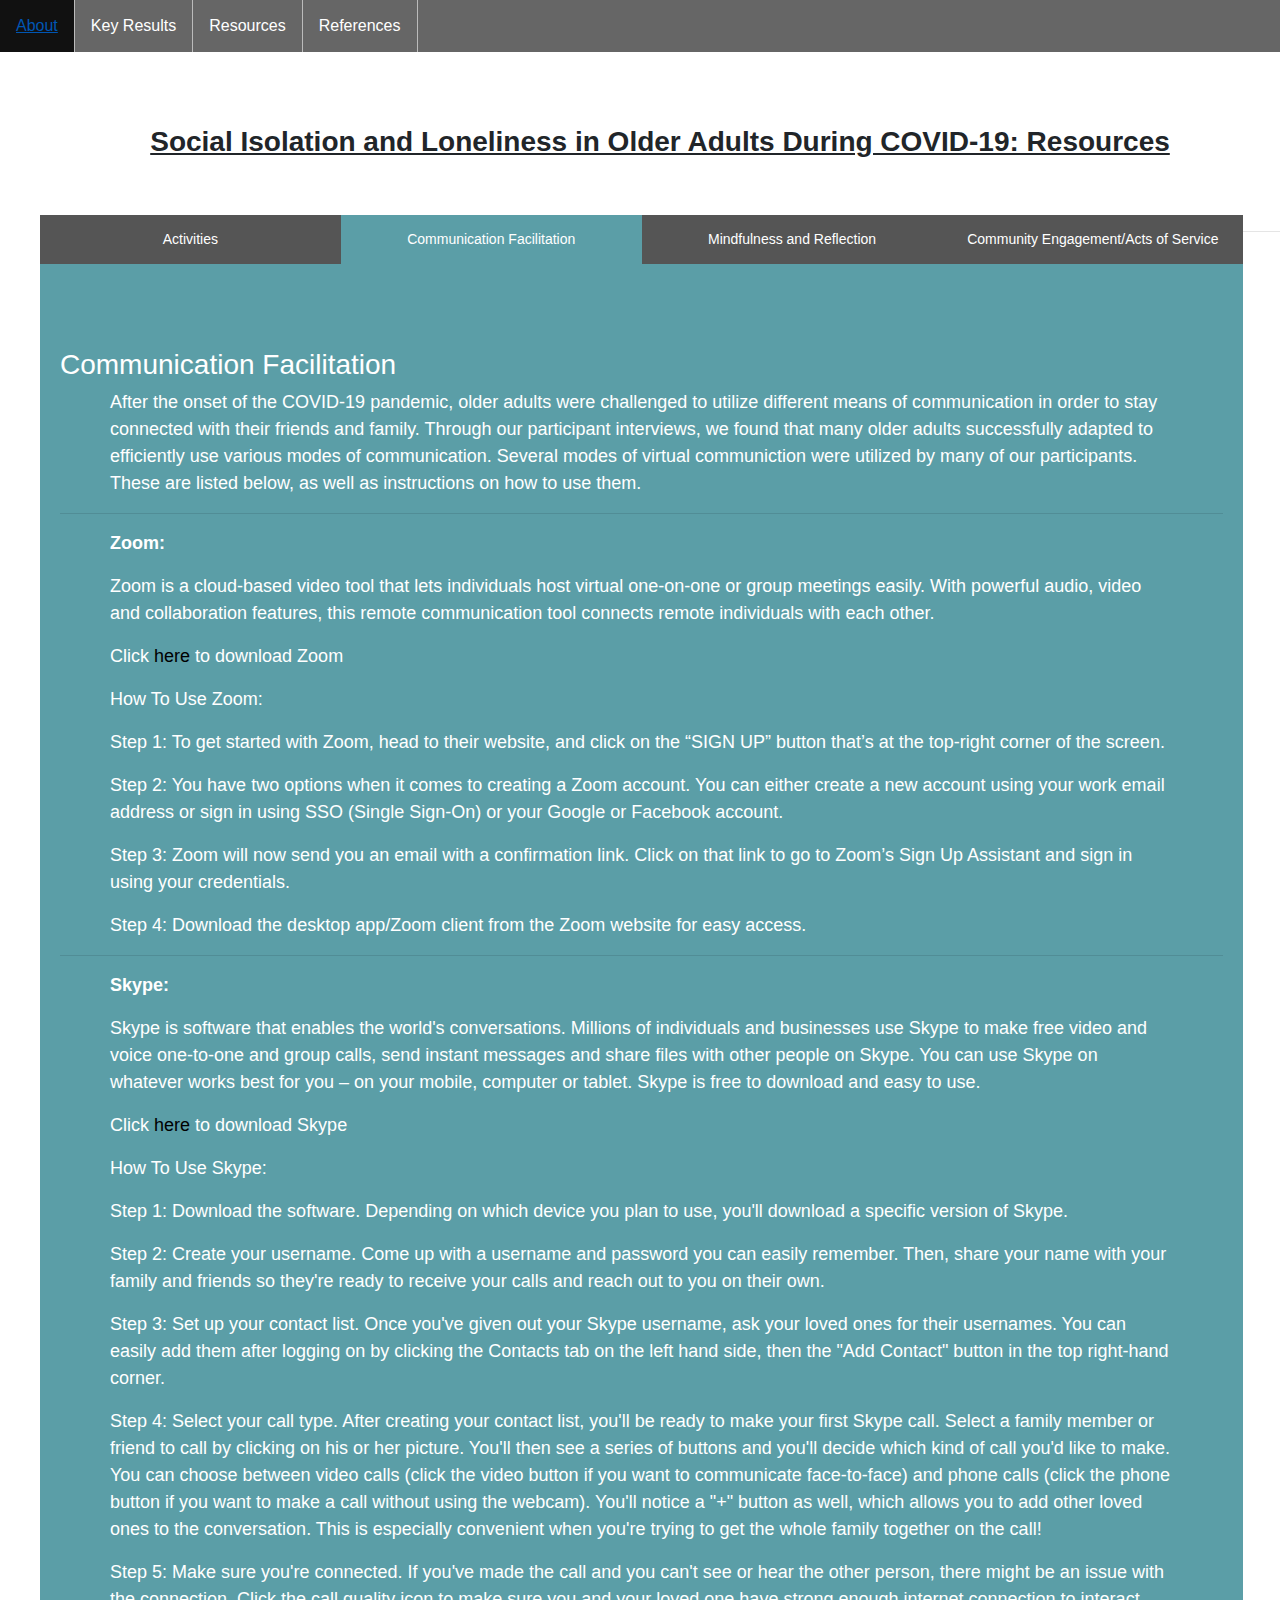
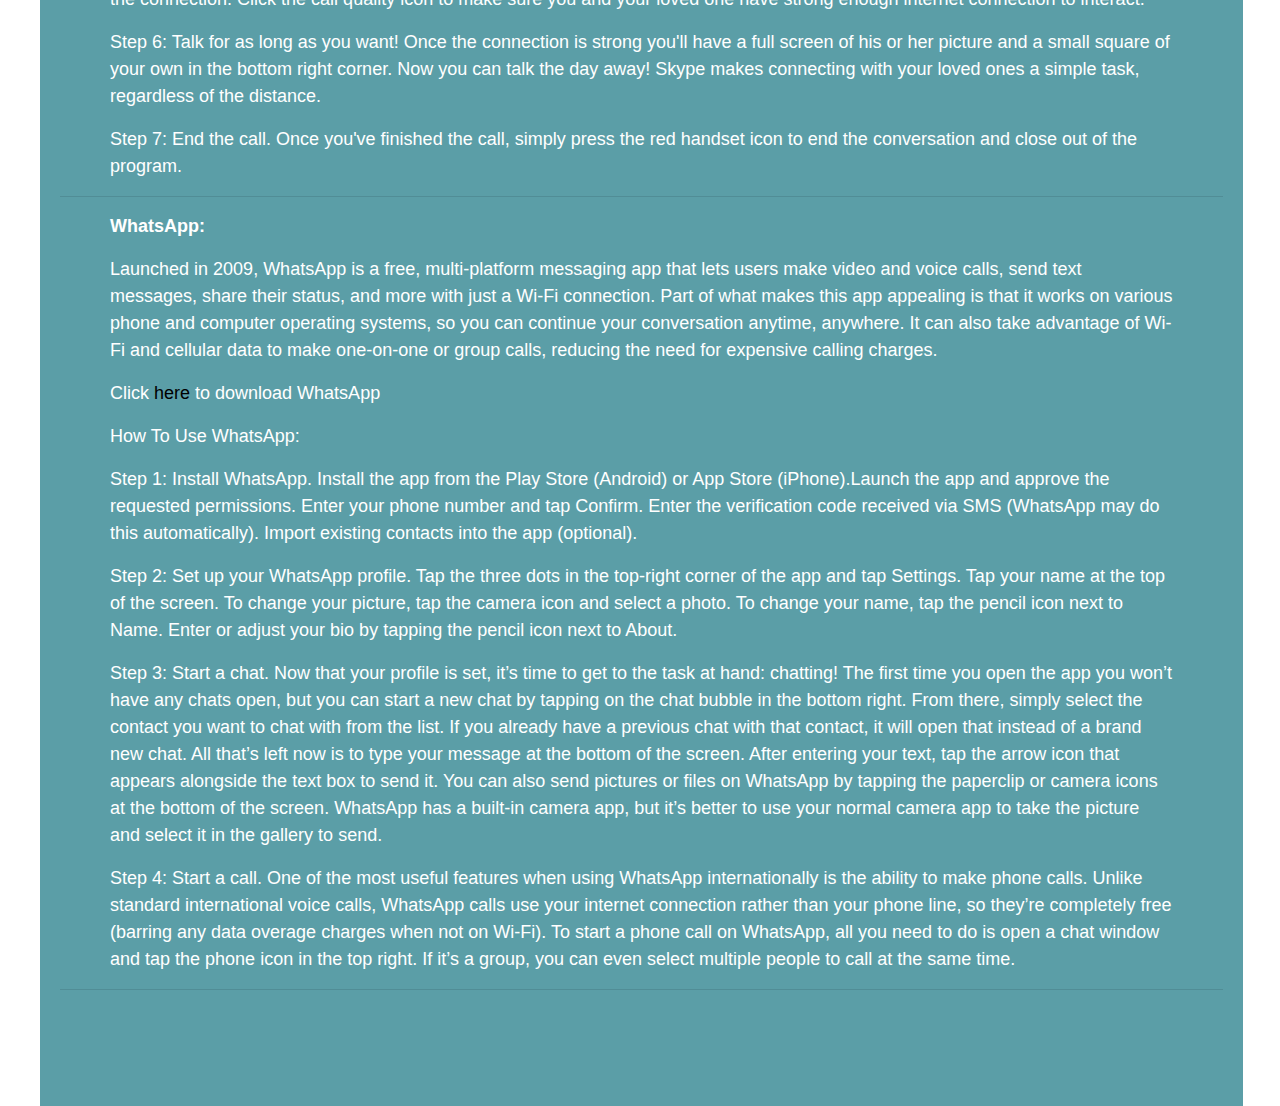
<file: resources.html>
<!doctype html>
<html>
    <head>
<!-- 
    The <head> element contains metadata for the page, such as the title, links to CSS style and Javascript scripts.
-->
        <title>Honors Thesis</title>
        <link rel="stylesheet" href="styles.css">
        <link rel="stylesheet" href="https://cdn.jsdelivr.net/npm/bootstrap@4.5.3/dist/css/bootstrap.min.css" />
    </head>
    <body>
        <ul class="navigation-bar">
            <li class="menu-items"><a href="about.html">About</a></li>
            <li class="menu-items"><a href="index.html">Key Results</a></li>
            <li class="menu-items"><a href="resources.html">Resources</a></li>
            <li class="menu-items"><a href="references.html">References</a></li>
        </ul>
        <ul class="resources-list">
<!-- 
     To add resources, copy and paste the <li></li> element below and just change the text to the title of the resource.
     In the href part, replace the hashtag with the URL for the resource.
-->
<br><br>
<h3 class="text-center"><u><b>Social Isolation and Loneliness in Older Adults During COVID-19: Resources</b></u></h3>
<br></br>
<button class="tablink" onclick="openPage('Activities', this, 'rgb(211, 139, 139)')">Activities</button>
<button class="tablink" onclick="openPage('Communication', this, 'rgb(91, 158, 167)')" id="defaultOpen">Communication Facilitation</button>
<button class="tablink" onclick="openPage('Mindfulness', this, 'rgb(109, 156, 117)')">Mindfulness and Reflection</button>
<button class="tablink" onclick="openPage('Community', this, 'rgb(209, 133, 83)')">Community Engagement/Acts of Service</button>
<div id="Activities" class="tabcontent">
    <h3>Activities</h3>
    <p>After qualitative analysis of the participant interviews, we identified that individuals who successfully overcame feelings of isolation and loneliness took up new hobbies and acitivies. Below are several virtual acitivies including virtual museums, virtual cooking classes, and virtual gardening classes.</p>
            <hr>  
            <p><b><font size="+1">Virtual Museums:</font></b><p>
                    <p> <a href="https://collections.louvre.fr/en/"style="color: black">The Louvre, Paris</a> </p>
                    <p>While not a full virtual tour, almost the entire Louvre collection is now available for viewing online. You can view more than 480,000 works of art for free on the new platform, Louvre Collections, which is updated on a daily basis. Users have the ability to explore by collection and filter to discover some of the world’s most precious paintings, as well as sculptures, inscriptions, objects, textiles and artists.</p>
                    <p> <a href="https://www.museivaticani.va/content/museivaticani/en/collezioni/musei/tour-virtuali-elenco.html"style="color: black">Sistine Chapel, Vatican Museums, Rome</a> </p>
                    <p>The virtual tour of the Sistine Chapel allows users to place themselves in the chapel, which is inside the pope’s official palace residence, and get a more complete impression of how it would be for real. You can even take a tour guide option to wander around the Vatican City and really ramp up the virtual experience</p>
                    <p> <a href="https://artsandculture.google.com/partner/nasa"style="color: black">NASA, Washington DC</a> </p>
                    <p>This experience gives a glimpse into how the US government agency that deals with National Aeronautics and Space Administration operates. There’s some incredible video footage on it’s website’s Galleries page of test-firing launch systems and missions to the moon, plus you can see a number of exhibitions online</p>
                    <p> <a href="https://www.nhm.ac.uk/visit/galleries-and-museum-map/museum-trails.html"style="color: black">Natural History Museum, London</a> </p>
                    <p>There’s pretty much something for everyone at the Natural History Museum: a 360-degree tour of the Fantastic Beasts exhibition, a gallery full of extraordinary Photographer of the Year images, as well as an up-close experience with Hope the blue whale – with audio guides by the reassuringly knowledgeable Sir David Attenborough. What’s even better is every Tuesday at 3pm you can spend time with a scientist online, and take part in interactive discussions.</p>
                    <p> <a href="http://www.bcn.cat/museupicasso/en/visiting/virtual-tours.html"style="color: black">Picasso Museum, Barcelona</a> </p>
                    <p>A very uplifting way to bring a piece of Spain into your living room. Picasso was born in Málaga, but he spent many of his formative years in Barcelona, so many of his most important pieces are housed in this museum. A heady virtual stroll takes in works from his Blue and Rose periods, as well as his series of insightful reinterpretations of Velázquez’s Las Meninas. There are separate tours of the place’s pretty, plant-strewn courtyard and the various places where Picasso lived and worked.</p>
                    <p> <a href="https://artsandculture.google.com/partner/the-british-museum"style="color: black">The British Museum, London</a> </p>
                    <p>No stone (literally) has been left unturned when it comes to exploring the British Museum from home, with a staggering 60-plus galleries to visit via Google Street View. Virtual collections on the museum site cover Oceania, with art and artefacts from the South Pacific islands, and a large selection of prints and drawings. Special online shows worth seeing, meanwhile, include the recent Arctic: Culture and Climate exhibition</p>
                    <p> <a href="https://artsandculture.google.com/project/guggenheim-bilbao"style="color: black">Guggenheim Bilbao Museum, Spain</a> </p>
                    <p>So in early 2021 you can't hop over to San Sebastián for some pintxos on a trip to Bilbao, but you will can see this brilliantly designed Frank Gehry museum with an interactive tour that shows a mesmerising video of a photographer catching a free runner scaling the outside of the building before exploring its outstanding modern art collection, with paintings by greats from Mark Rothko and Yves Klein to Willem de Kooning and Anselm Kiefer.</p>
                    <p> <a href="Uffizi.it"style="color: black">Uffizi Gallery, Florence</a> </p>
                    <p>This powerhouse of a gallery is home to too many Renaissance greats to mention, but its selection of curated tours goes some way to conjuring up the magic of the Uffizi experience – and the upside is you don’t have to queue behind hordes of visitors to see Leonardo da Vinci’s Annunciation or Botticelli’s The Birth Of Venus. You can look up paintings or take a virtual stroll through various parts of the museum, and there are also video stories on lesser-known artists and educational projects.</p>
                    <p> <a href="Stockholm360.net"style="color: black">The Vasa Museum, Stockholm</a> </p>
                    <p>The behemoth Vasa ship, seen on entering this museum in Stockholm in real life, is one of the most striking pieces of history in the city, and it remains the best preserved example of a 17th-century vessel worldwide – retrieved after it sank in harbour waters in 1628. The audio guides online go through the history of the ship, along with realistic background sounds of the moment it sank, as well as up-close images and a historical timeline of events.</p>
                    <p> <a href="Annefrank.org"style="color: black">Anne Frank House, Amsterdam</a> </p>
                    <p>Anne Frank’s name is indelibly inked in history books as a result of her evocative World War II diaries, published after her death. This is a fascinating, if unsettling, tour around the museum dedicated to her attic hiding place, where she stayed to escape from the Nazis – something she managed until she was found and transported to a concentration camp, aged just 15. The site also has photographic footage of her childhood, along with extracts from her diaries.</p>
                    <p> <a href="moma.org"style="color: black">MOMA, New York<a/a> </p>
                    <p>Manhattan’s awe-inspiring museum of modern art has a huge online display of work, from paintings and design to sculpture, architecture and film, including virtual views of Van Gogh’s Starry Night, the Surrealist Women exhibition and the gallery's Sculpture Garden. The New York, Open City video is a must for an immersive and historic NY experience. If you sign up to MOMA’s newsletter you can be updated on specific virtual events and live Q&As. </p>
                    <p> <a href="https://artsandculture.google.com/asset/the-national-museum-of-anthropology-mexico-city-ziko-van-dijk-wikimedia-commons/bAGSHRdlzSRcdQ?hl=en"style="color: black">National Museum of Anthropology, Mexico City<a/a> </p>
                    <p>Built in 1964, this museum is dedicated to the archaeology and history of Mexico’s pre-Hispanic heritage. There are 23 exhibit rooms filled with ancient artifacts, including some from the Mayan civilization.</p>
                <p><b><font size="+1">Virtual Cooking Classes:</font></b></p>
                    <p> <a href="https://tastingcounterathome.com/"style="color: black">Tasting Counter At Home<a/a> </p>
                    <p>Modeled after the multi-sensory dining experience Tasting Counter is known for, join TAsting Counter at Home for a two-hour virtual interactive dining experience. Along with one of the Tasting Counter chefs, you will learn how to prepare and plate three beautiful dishes, just like they do at the restaurant. Unlike cooking from scratch,  ingredients are prepared so that minimal cooking is involved. Plate, learn, and dine at TC@Home!</p></p>
                    <p> <a href="https://classbento.com/cooking-classes-online?gclid=CjwKCAjw5c6LBhBdEiwAP9ejG_S0iK9pA6oficBWDTP2Hx_4rdN7FE8it1LwBUGL4NuXqb7BVVbDyhoCY4kQAvD_BwE"style="color: black">ClassBento<a/a> </p>
                    <p>Unleash your inner chef and get creative in the kitchen with online cooking classes and cooking kits delivered across America. They’re a fantastic virtual experience that will let you connect with an expert teacher and learn techniques that will help you create delicious dishes from scratch using your very own pots and pans. It doesn’t matter if you’re in New York or New Mexico, with our passionate local chefs live streaming and DIY kits to make along,  you’ll discover tips and tricks that will take your cooking skills to the next level!</p></p>
                    <p> <a href="https://www.surlatable.com/cooking-classes/online-cooking-classes/"style="color: black">Sur La Table<a/a> </p>
                    <p>We teach more people to cook than anywhere else in the country; our instructors aren’t simply chefs—they’re experienced teachers as well. Each 90-120 minute class is a password-protected Zoom session, so you and the other attendees are free to ask questions as you follow along step by step. Work on getting a little me time or invite the whole household for some family fun—the price is the same no matter how many people are in your kitchen.</p></p>
                    <p> <a href="https://www.leagueofkitchens.com/cooking-classes"style="color: black">League of Kitchens<a/a> </p>
                    <p>Through League of Kitchens, immigrant women from around the world welcome you into their home (virtually) to teach you their beloved family recipes. Learn how to make Lebanese mujadara with Jeanette or Indian aloo paratha from Yamini through this multicultural collection of online classes.</p></p>
                    <p> <a href="https://www.ciaoevento.com/"style="color: black">Italia Like Locals<a/a> </p>
                    <p>Featuring monthly themed classes straight from a chef's own kitchen, Italia Like Locals holds virtual events about everything from making homemade tortelli pasta to perfecting eggplant parmigiana. As an added bonus, chef Andrea Belfiore is typically joined by special guests like musicians, artists and even … fire dancers?</p></p>
                    <p> <a href="https://santafeschoolofcooking.com/"style="color: black">Santa Fe School of Cooking<a/a> </p>
                    <p>Reflecting the unique foods of Santa Fe, cooking classes at the Santa Fe School of Cooking include foods from New Mexico, as well as cuisines like Native American, Spanish and Southwestern. Classes are available in two formats: pre-recorded online classes and live cooking classes via Zoom.</p></p>
                    <p> <a href="https://www.freshmadenyc.com/"style="color: black">Freshmade NYC<a/a> </p>
                    <p>Get kids and teens in the kitchen with family-friendly cooking classes from Freshmade NYC. Upcoming classes include making green goddess-dressed salads and gyoza.</p></p>
                    <p> <a href="https://www.cozymeal.com/"style="color: black">Cozymeal<a/a> </p>
                    <p>Whether you're interested in making Southern-style comfort food or learning to roll your own sushi, Cozymeal offers online classes year-round in addition to themed classes throughout the year that are specific to holidays and celebrations.</p></p>
                    <p> <a href="https://recreational.ice.edu/Home/VirtualClasses"style="color: black">Institute of Culinary Education<a/a> </p>
                    <p>From chicken butchery to bread-baking, the possibilities for learning are endless through the Institute of Culinary Education's list of online classes for all interests and skill levels. Class schedules change monthly, so there's always more to learn from this vast resource.</p></p>
                <p><b><font size="+1">Virtual Gardening Classes:</font></b></p>
                    <p> <a href="https://www.masterclass.com/classes/ron-finley-teaches-gardening"style="color: black">Ron Finley Teaches Gardening<a/a> </p>
                    <p>This MasterClass taught by Ron Finley, helps aspiring green thumbs working with non-traditional planting spaces learn how to cultivate their gardens. In this 10-part class, Finley lays out how to grow everything from succulents to vegetables in any planting vestibule, from sidewalk planters to pots in rooftop gardens.</p></p>
                    <p> <a href="https://pyours.com/product/video-flower-gardening-simplified/ref/9/?campaign=Class-Listing"style="color: black">Flower Gardening Simplified<a/a> </p>
                    <p>Starting a garden can be expensive, but in this class led by Kerry Ann Mendez, novices learn to design a garden while working within a budget. Mendez goes into the specifics of garden design before teaching students how to get the most bang for their buck. Mendez gives tips on where to score plants on the cheap (or even free) that will thrive for more than a season, and how to save money when shopping. Students also learn what kinds of plants will work best regarding lighting conditions and growing zones. This course also focuses on creating pollinator-friendly gardens that require less water and maintenance than traditional gardens.</p></p>
                    <p> <a href="https://www.skillshare.com/classes/Gardening-101-A-Guide-For-Growing-Caring-For-Plants/1717335224"style="color: black">Gardening 101<a/a> </p>
                    <p>In this on-demand Skillshare course taught by herbalist and gardener Geraldine Lavin of Suntrap Botanical, newbies will learn everything they need to kickstart their garden. Whether in a container, community garden, or a backyard, Lavin teaches everything from plant propagation techniques like seed starting and divisions to harvesting. Since Lavin is an herbalist, she also spends time explaining herbs for the home garden. This Skillshare course is broken down into 10 lessons that total around 46 minutes. The class revolves around one project, propagating an herbaceous cutting, but also teaches students how to maintain their garden and proper storage methods. It is also heralded in reviews by Skillshare users for its clear instruction and for inspiring students to take action in their own gardens.</p></p>
                    <p> <a href="https://www.learningwithexperts.com/gardening/courses/piet-oudolf-garden-design-course"style="color: black">Planting the Piet Oudolf Way<a/a> </p>
                    <p>Dutch garden designer Piet Oudolf, whose work notably appears along The High Line elevated park in New York City, is known for his texture-rich, contemporary design with perennial plants. In this course hosted by Learning With Experts, Oudolf and host Dr. Noel Kingsbury explore the farmer's family garden, Hummelo, while unpacking the site’s structure, texture, form, and color and how it informs the designer's garden aesthetic. This is not a course for beginners, but rather for seasoned green thumbs looking to expand their knowledge about garden planning. The class is broken down into four sections, with corresponding assignments exploring plant structure, plant combinations, seasonality, and planting by region. Class participants can begin the course whenever they want and will be a part of an online interactive classroom of no more than 20 individuals. Members can group chat and direct message each other in this collaborative learning environment.</p></p>
                    <p> <a href="https://www.learningwithexperts.com/floristry/courses/growing-a-cutting-garden"style="color: black">The Cutting Garden<a/a> </p>
                    <p>For those whose gardening goal is to make beautiful bouquets and floral arrangements, Charlie Ryrie’s Learning With Experts course, "The Cutting Garden" is a great place to start. The course is suitable for everyone, but it's aimed at gardeners who already possess basic skills. "The Cutting Garden" introduces students to a lare variety of plants suitable for cutting gardens and explains how and where to grow them. It also teaches successional sowing, or staggering blooms, to get two crops of quick-maturing annuals a year from a garden. The course is divided into four sections, a practical guide in deciding how much time and effort you can allocate to your garden, as well as how to maintain a cutting garden.</p></p>
                    <p> <a href="https://workspace.oregonstate.edu/course/master-gardener-series-basic-botany?hsLang=en"style="color: black">Online Basic Botany Course<a/a> </p>
                    <p>Among its full roster of online gardening courses, Oregon State University offers a basic botany class that will help any green thumb improve their gardening game. Taught by Master Gardener Signe Danler, this on-demand lesson teaches students how to identify plants, distinguish monocots from dicots (and why that’s important to know), and recognize garden capers like fungus, lichen, algae, and moss. By the end of the class, participants should be able to identify plants, name their basic parts, and the roles they play in their growth and development, as well as recognize a variety of leaf and root systems.</p></p>
                    <p> <a href="https://alison.com/course/growing-organic-food-sustainably"style="color: black">Introduction to Growing Organic Food Sustainably<a/a> </p>
                    <p>This free class from the online course site Alison teaches users how to grow organic vegetables with as little negative environmental impact as possible. Although it seems counterintuitive that growing can have environmental drawbacks, "Introduction to Growing Organic Food Sustainably" discusses the fundamentals of growing vegetables in an environmentally friendly manner to ensure prolonged soil health.</p></p>
                </div>
          <hr>
  
  <div id="Communication" class="tabcontent">
    <h3>Communication Facilitation</h3>
    <p>After the onset of the COVID-19 pandemic, older adults were challenged to utilize different means of communication in order to stay connected with their friends and family. Through our participant interviews, we found that many older adults successfully adapted to efficiently use various modes of communication. Several modes of virtual communiction were utilized by many of our participants. These are listed below, as well as instructions on how to use them.</p>
    <hr>
      <p><b><font size="+1">Zoom:</font></b></p>
      <p>Zoom is a cloud-based video tool that lets individuals host virtual one-on-one or group meetings easily. With powerful audio, video and collaboration features, this remote communication tool connects remote individuals with each other.</p>
          <p> Click <a href="https://zoom.us/download"style="color: black">here<a/a> to download Zoom</p>
          <p>How To Use Zoom:
              <p>Step 1: To get started with Zoom, head to their website, and click on the “SIGN UP” button that’s at the top-right corner of the screen.</p>
              <p>Step 2: You have two options when it comes to creating a Zoom account. You can either create a new account using your work email address or sign in using SSO (Single Sign-On) or your Google or Facebook account.</p>
              <p>Step 3: Zoom will now send you an email with a confirmation link. Click on that link to go to Zoom’s Sign Up Assistant and sign in using your credentials.</p>
              <p>Step 4: Download the desktop app/Zoom client from the Zoom website for easy access.</p>
    <hr>
     <p><b><font size="+1">Skype:</font></b></p>
      <p>Skype is software that enables the world's conversations. Millions of individuals and businesses use Skype to make free video and voice one-to-one and group calls, send instant messages and share files with other people on Skype. You can use Skype on whatever works best for you – on your mobile, computer or tablet. Skype is free to download and easy to use.</p>
                  <p> Click <a href="https://www.skype.com/en/get-skype/"style="color: black">here<a/a> to download Skype</p>
                  <p>How To Use Skype:
                      <p>Step 1: Download the software. Depending on which device you plan to use, you'll download a specific version of Skype.</p>
                      <p>Step 2: Create your username. Come up with a username and password you can easily remember. Then, share your name with your family and friends so they're ready to receive your calls and reach out to you on their own.</p>
                      <p>Step 3: Set up your contact list. Once you've given out your Skype username, ask your loved ones for their usernames. You can easily add them after logging on by clicking the Contacts tab on the left hand side, then the "Add Contact" button in the top right-hand corner.</p>
                      <p>Step 4: Select your call type. After creating your contact list, you'll be ready to make your first Skype call. Select a family member or friend to call by clicking on his or her picture. You'll then see a series of buttons and you'll decide which kind of call you'd like to make. You can choose between video calls (click the video button if you want to communicate face-to-face) and phone calls (click the phone button if you want to make a call without using the webcam). You'll notice a "+" button as well, which allows you to add other loved ones to the conversation. This is especially convenient when you're trying to get the whole family together on the call!</p>
                      <p>Step 5: Make sure you're connected. If you've made the call and you can't see or hear the other person, there might be an issue with the connection. Click the call quality icon to make sure you and your loved one have strong enough internet connection to interact.</p>
                      <p>Step 6: Talk for as long as you want! Once the connection is strong you'll have a full screen of his or her picture and a small square of your own in the bottom right corner. Now you can talk the day away! Skype makes connecting with your loved ones a simple task, regardless of the distance.</p>
                      <p>Step 7: End the call. Once you've finished the call, simply press the red handset icon to end the conversation and close out of the program.</p>
       <hr>
                      <p><b><font size="+1">WhatsApp:</font></b></p>
      <p>Launched in 2009, WhatsApp is a free, multi-platform messaging app that lets users make video and voice calls, send text messages, share their status, and more with just a Wi-Fi connection. Part of what makes this app appealing is that it works on various phone and computer operating systems, so you can continue your conversation anytime, anywhere. It can also take advantage of Wi-Fi and cellular data to make one-on-one or group calls, reducing the need for expensive calling charges.</p>
                  <p> Click <a href="https://www.whatsapp.com/download"style="color: black">here<a/a> to download WhatsApp</p>
                  <p>How To Use WhatsApp:
                      <p>Step 1: Install WhatsApp. Install the app from the Play Store (Android) or App Store (iPhone).Launch the app and approve the requested permissions. Enter your phone number and tap Confirm. Enter the verification code received via SMS (WhatsApp may do this automatically). Import existing contacts into the app (optional).</p>
                      <p>Step 2: Set up your WhatsApp profile. Tap the three dots in the top-right corner of the app and tap Settings. Tap your name at the top of the screen. To change your picture, tap the camera icon and select a photo. To change your name, tap the pencil icon next to Name. Enter or adjust your bio by tapping the pencil icon next to About.</p>
                      <p>Step 3: Start a chat. Now that your profile is set, it’s time to get to the task at hand: chatting! The first time you open the app you won’t have any chats open, but you can start a new chat by tapping on the chat bubble in the bottom right. From there, simply select the contact you want to chat with from the list. If you already have a previous chat with that contact, it will open that instead of a brand new chat. All that’s left now is to type your message at the bottom of the screen. After entering your text, tap the arrow icon that appears alongside the text box to send it. You can also send pictures or files on WhatsApp by tapping the paperclip or camera icons at the bottom of the screen. WhatsApp has a built-in camera app, but it’s better to use your normal camera app to take the picture and select it in the gallery to send.</p>
                      <p>Step 4: Start a call. One of the most useful features when using WhatsApp internationally is the ability to make phone calls. Unlike standard international voice calls, WhatsApp calls use your internet connection rather than your phone line, so they’re completely free (barring any data overage charges when not on Wi-Fi). To start a phone call on WhatsApp, all you need to do is open a chat window and tap the phone icon in the top right. If it’s a group, you can even select multiple people to call at the same time.</p>
        <hr>
  </div>
  
  <div id="Mindfulness" class="tabcontent">

<h3>Mindfulness and Reflection</h3>
    <p>Many of the interviewees endorsed using various forms of mindfulness and reflection in order to avoid feelings of isolation and loneliness. Mindfulness promotes reflection and body and mental awareness. Practicing mindfulness promotes executive function skills, emotional regulation, and pro-social skills. Listed below are several strategies and ideas to practice mindfulness and reflection.</p>
    <hr>
    <p><b><font size="+1"><u>Meditation and Mindfulness Apps and Websites:</u></font></Meditation></b></p>
        <p> <a href="https://www.happify.com/?srid=ggl_sem_org&c1=112833461&c2=&c3=4979217221,happify&gclid=CjwKCAjwzt6LBhBeEiwAbPGOgS1TA7CynD6HSVeno8mVrM9RYzDEEmlvKouARcJ5FlKDu5pxQJsmCBoCsvcQAvD_BwE"style="color: black">Happify App<a/a> </p>
        <p>This app is designed to make you happier by funneling the “science of happiness” through technology. It’s main features are activities and games based on scientific research that suggests there are five essential skills for happiness: savoring, thanking, aspiring, giving, and empathizing. You’ll like it if: If you are someone who struggles with happiness, Happify is a great option for you. The app’s visually pleasing design is simple and user-friendly. How it works: You complete simple tasks that aim to focus your attention on coping. Techniques include writing down what you are grateful for, writing about how to manage stress, and playing mental games. The app uses brain-training mechanics to help you relieve stress.</p></p>
        <p> <a href="https://www.omvana.com/"style="color: black">Omvana App<a/a> </p>
        <p>Omvana is an app that provides one of the largest collections of meditation sessions currently available. You choose from a selection of famous authors and renowned teachers that provide guided sessions. You’ll like it if: You enjoy customizing and personally tailoring your meditation sessions to fit your individual needs and desires. How it works: You are given your own mix board that enables you to do anything from recording your own sessions, to mixing 2 sessions into one. This app is really great because it has a selection of narrated lessons by thought-provoking leaders and public speakers.</p></p>
        <p> <a href="https://www.brain.fm/"style="color: black">Brain.FM App/Website<a/a> </p>
        <p>This app is designed to declutter your mind with various sounds. It’s main features are: audio brainwave training, personalized brainwave training, and meditation sessions. The app tracks your progress and shows data on habits like productivity, focus, and hindsight. You’ll like it if: You love to plug in your headphones and shut off the outside chatter to help increase your focus and productivity throughout the day. How it works: Brain.FM works by playing 30-minute clips of brainwave-altering sounds to help you focus on work, sleep, meditation, anything! Once you sign up you have three options: focus, relax or sleep, pick a variety of themes, and then hit play!</p></p>
        <p> <a href="http://www.mindfulness-app.com/"style="color: black">Mindfulness App<a/a> </p>
        <p>This app is designed to take a moment and reset during your busy day. It’s main features are a daily delivery of mindfulness inspiration to your phone/tablet in the form of tips, exercises and teachings. You’ll like it if: If you create reminders for just about everything from remembering to do laundry, to reminding yourself to take a 5 minute walk because you have been sitting all day – this is the app for you. How it works: Mindfulness is a simple, basic mindfulness app that allows you to set reminders for meditations, body scans, and more. This app provides statistics to help you measure your progress in metrics.</p></p>
        <p> <a href="https://www.ableto.com/news/ableto-acquires-joyable-2019/"style="color: black">AbleTo App<a/a> </p>
        <p>The AbleTo app takes a different approach to mindfulness, tackling the mental health side of things by offering mindful tactics to help issues like social anxiety and boost your self-confidence. You’ll like it if: You feel helped and supported by having an objective coach there to guide you through issues like social anxiety. How it works: You will be assigned to a coach, beginning with a 30-minute phone call to discuss your social anxiety with your coach and set goals to work towards. You touch base on a weekly basis while completing online activities to help you cope with your anxiety.</p></p>
        <p> <a href="https://www.calm.com/"style="color: black">Calm App/Website<a/a> </p>
        <p>This is a subscription-based platform with the sole purpose of helping you reduce your stress. This app will immerse you in scenes of natural beauty and bathe your mind with relaxing music and nature sounds. You’ll like it if: You have particular meditation goals, such as better sleep, deep concentration, inner peace, etc. The app offers a wide variety of goal categories. How it works: Calm intends to clear your mind with guided relaxation sessions, meditation music, and premium programs that focus on a range of areas from sleep, calm, self-esteem, and more.</p></p>
        <p> <a href="https://www.mindful.org/"style="color: black">Mindful App/Website<a/a> </p>
        <p>This app is designed to be the go-to place for insight, information and inspiration to live mindfully. It’s main features are a bi-monthly magazine called Mindful, MindfulDirect videos, and the website itself which provides approachable mainstream mindfulness practices. You’ll like it if: You want to dive into the practice and philosophy of being mindful. How it works: Mindful.org is a space that offers personal stories, advice you can use, and news you can share. The insights found here speak to anyone from the rookie meditator, to the expert exploring new ways to cultivate mindfulness in their daily life.</p></p>
        <p> <a href="https://www.headspace.com/"style="color: black">Headspace App<a/a> </p>
        <p>This app is designed to be your own personal trainer to help you de-stress by exercising your mind. It’s main features are animations about how the mind works and tips on how to sit quietly and breathe. It also allows you to set meditation reminders and track your activity. You’ll like it if: You’re looking for meditation made simple. Headspace is known as the app that cultivates modern meditation. How it works: This slickly-designed app provides 10-minute meditation sessions with co-founder Andy Puddicombe. He provides relatable instructions like “Don’t force your breath, your body already knows how to breath.”</p></p>
        <p> <a href="https://www.yogiapproved.com/classes/"style="color: black">YA Classes<a/a> </p>
        <p>This app (and website) houses hundreds of premium online yoga, fitness, and meditation classes. Both the iOS and Andriod apps are of the highest rated apps on this list. With hundreds of 5 star reviews from the students. We also plant a food-producing tree for every class taken. So users can feel even better about getting on your mat with. You’ll like it if: You’re looking for beautiful guided meditation and yoga classes with top instructors from around the world and you like the idea of planting a tree every time you practice. How it works: Start a free 14-day trial to see if this app is for you. After the trial you can continue on a monthly or annual plan. You can download the app, watch the classes on your television and even download classes to watch them offline.</p></p>
    <hr>
    <p><b><font size="+1">Note Taking and Journaling Apps:</font></Meditation></b></p>
    <p> <a href="https://momentoapp.com/"style="color: black">Momento<a/a> </p>
        <p>Momento is great for tech-savvy social media users. It makes it possible to put all of your posts from different social media platforms together in one single place. You can also include your special Uber ride transactions or your Spotify playlists. Along with that, this application also helps you create a private journal. Simply write your entry for the day in rich text format. Then add images, generate some tags, and add a location tag. Suppose you want to relive special moments, the app groups updates from all your related social media pages and your blog in a consolidated timeline. The free edition permits up to three social media accounts to be linked. The premium edition, meanwhile, has an infinite linking option. For protection, there is a passcode and TouchID feature in the premium service.</p></p>
        <p> <a href="https://journey.cloud/"style="color: black">Journey<a/a> </p>
        <p>It is one of the best journal apps for Android users that lets you write entries and geotag them. Journey App is a secure journal. In addition, the app lets you track the weather and add a range of media while making entries. This app paves the way for easy journaling that can also be modified conveniently. The app is a complete set of everything! Its noteworthy features include passcode and fingerprint security, a step-by-step tutorial for beginners, and the ability to write email journals.</p></p>
        <p> <a href="https://www.goodnightjournal.com/"style="color: black">Goodnight Journal<a/a> </p>
        <p>The simple user interface of Goodnight Journal makes journaling simple and enjoyable. The app works exactly the same on all the platforms that make its user interface better than any other journal app. Goodnight Journal also has free mental health features that can be used alongside writing journals. The ‘well-defined community’ is everyone’s favorite feature. You have to be a member to join, and it is the perfect place to get stuff out of your chest and feel light.</p></p>
        <p> <a href="https://penzu.com/"style="color: black">Penzu<a/a> </p>
        <p>Penzu is known for having the expertise to provide stress-free journaling as it helps you to write entries, make format tweaks, and add images. The golden attribute of this journal application is the security lock. No one can see your entries without your permission. With Penzu Pro, you can access unlimited journals, custom journal covers, 256-bit protection for privacy, and custom fonts. The app offers infinite storage to write as many entries as you want. The app also includes end-to-end security to ensure you do not face any issues.</p></p>
        <p> <a href="https://diarium.en.softonic.com/"style="color: black">Diarium<a/a> </p>
        <p>Diarium is the highest-rated journaling app in the Windows 10 App Store. Diarium stands out because of its support for various media types. If you wish to speak rather than a type, you can dictate your thoughts with detailed speech recognition. You can also export your entries to DOCX, HTML, RTF, or TXT formats, so rest assured that your data will be safe. Diarium will automatically take in feeds from Twitter, Facebook, or Instagram to make journaling much simpler and will remind you to write in the journal once a day.</p></p>
        <p> <a href="https://diaroapp.com/"style="color: black">Diaro<a/a> </p>
        <p>If you want your digital diary to be arranged, then this is the ideal app. You can pick folders and tags whenever you add an entry. It is much simpler to focus on the full-screen option while journaling. he Pro edition of the app allows you the option to use your Dropbox account to upload entries. This means that you will be able to read your journal from a new device. The Pro edition also offers you an option for improved storage to backup and export journal entries. The best features include protecting your entries with a lock, adding colors and themes, and a backup or restore option.</p></p>
        <p> <a href="https://griddiaryapp.com/"style="color: black">Grid Diary <a/a> </p>
        <p>Grid Diary offers you the simplest way to get started with keeping a diary. The app has in-built prompts such as, “What sports did I indulge in today to enhance my health?”, “Did I spend time with my family today?” “What can I do today to make my future better?” in a simple and concise form. Thus, offering the fastest way for journaling. It offers you a thorough and bird’s eye view of what is going on in your life, one day at a time. You can select from various grid models or configure the grid and ask yourself questions to reflect on the areas of life that you want to track. You can use Grid Diary to write down simple solutions that help you focus on your days instead of worrying about what you should write about each day.</p></p>
        <p> <a href="https://bit.ai/"style="color: black">Bit.ai<a/a> </p>
        <p>This app is built for teams and individuals to create, collaborate, and organize all your knowledge in one place from anywhere in the world. It is great for media-rich journaling. Create fast dynamic notes, documents, wikis, knowledge bases, projects, client deliverables, technical docs, training guides and client portals, while integrating across the apps you work with.</p></p>
   <hr>
</div>

<div id="Community" class="tabcontent">
    <h3>Community Engagement and Acts of Service</h3>
    <p>A majority of the older adults that we interviewed found ways to remain active in their community, virtually and socially-distanced. Several of our participants endorsed remaining active politically, participating in virtual acts of service, as well as others. Some ideas for community engagement and acts of service are listed below</p>
    <hr>
    <p><b><font size="+1">Virtual Volunteering:</font></Meditation></b></p>
    <p> <a href="https://www.catchafire.org/"style="color: black">Catchafire<a/a> </p>
        <p>This volunteer search tool is exclusively for online volunteer projects. Each one has a timeline that can range anywhere from an hour to a few weeks. So whether you have an afternoon or several, you can help not-for-profit with tasks like writing thank you letters or editing photos.</p></p>
        <p> <a href="https://www.onlinevolunteering.org/en"style="color: black">United Nations Volunteers<a/a> </p>
        <p>If you’re looking to take your online volunteering worldwide, this is the place to start. UNV connects you with organizations working for peace and development in need of skills like research, writing, art, and design. There are already over 12,000 volunteers from 187 countries lending their talents to organizations around the globe.</p></p>
        <p> <a href="https://www.si.edu/volunteer/DigitalVolunteers/"style="color: black">Smithsonian Digital Volunteers<a/a> </p>
        <p>The Smithsonian Institution is the world’s largest museum, education, and research complex, but even they could use a little help sometimes. Help make their collections more accessible by volunteering online to transcribe historical documents or edit Wikipedia articles related to their artifacts and research.</p></p>
        <p> <a href="https://decoders.amnesty.org/"style="color: black">Amnesty Decoders<a/a> </p>
        <p>Operated by Amnesty International, this network of digital volunteers helps conduct research into global human rights violations. Volunteers have used their phones and computers to verify the location of oil spills, find evidence of drone strikes, and flag abusive tweets to women politicians in India.</p></p>
        <p> <a href="https://translatorswithoutborders.org/volunteer/"style="color: black">Translators Without Borders<a/a> </p>
        <p>For those fluent in more than one language, check out this nonprofit that combines language skills with humanitarian aid. Volunteers provide translations (10 million words a year!) to international organizations that focus on crisis relief, health and education.</p></p>
        <p> <a href="https://www.crisistextline.org/become-a-volunteer/"style="color: black">Crisis Text Line<a/a> </p>
        <p>Here’s a perfect example of technology being used for good. Become a volunteer to help the Crisis Text Line continue to offer free, 24/7 support for those in crisis. If you’re at least 18 and can commit to volunteering four hours each week, you can apply to be trained for free.</p></p>
        <p> <a href="https://www.zooniverse.org/"style="color: black">Zooniverse<a/a> </p>
        <p>Zooniverse is a platform for people-powered research that literally wouldn’t be possible (or practical) without the help of online volunteers. Spend as much or as little time as you’d like identifying endangered animals, classifying galaxy systems, or transcribing Shakespearean manuscripts.</p></p>
        <p> <a href="https://www.gutenberg.org/about/"style="color: black">Project Gutenberg<a/a> </p>
        <p>Founded in 1971, this may just be the virtual volunteering effort that started it all. The goal is to create the largest digital library, and so far they’ve amassed 59,000 free eBooks. Volunteer by donating eligible materials, transcribing books into a digital form, or proofreading others’ work.</p></p>
        <p> <a href="https://www.dosomething.org/us"style="color: black">DoSomething.org<a/a> </p>
        <p>DoSomething empowers young people to enact social change both online or off. Volunteer online through one of our campaigns to help solve real-world problems. DoSomething members have used the internet to successfully urge Apple to diversify their emojis, change the dictionary definition of “Black/black”, and create a youth-powered mental health guide for students nationwide.</p></p>
        
</div>
    </body>
    <script>
function openPage(pageName, elmnt, color) {
  // Hide all elements with class="tabcontent" by default */
  var i, tabcontent, tablinks;
  tabcontent = document.getElementsByClassName("tabcontent");
  for (i = 0; i < tabcontent.length; i++) {
    tabcontent[i].style.display = "none";
  }

  // Remove the background color of all tablinks/buttons
  tablinks = document.getElementsByClassName("tablink");
  for (i = 0; i < tablinks.length; i++) {
    tablinks[i].style.backgroundColor = "";
  }

  // Show the specific tab content
  document.getElementById(pageName).style.display = "block";

  // Add the specific color to the button used to open the tab content
  elmnt.style.backgroundColor = color;
}

// Get the element with id="defaultOpen" and click on it
document.getElementById("defaultOpen").click();
    </script>
</html>
</file>
<file: styles.css>
/* styling for navigation bar */
  .navigation-bar {
    list-style-type: none;
    margin: 0;
    padding: 0;
    overflow: hidden;
    background-color: #666;
    position: relative;
    top: 0;
    left: 0;
    width: 100%;
  }
  
  .menu-items {
    float: left;
    border-right: 1px solid #bbb;
  }
  
  .menu-items a {
    display: block;
    color: white;
    text-align: center;
    padding: 14px 16px;
    text-decoration: none;
  }
  
  /* Change the link color to #111 (black) on hover */
  .menu-items a:hover {
    background-color: #111;
  }
  
  .active {
    background-color: #4CAF50;
  }

  /* styling for resources list */
  .resources-list {
      margin-top: 25px;
  }

  p {
    margin-top: 0px;
    margin-left: 50px;
    margin-right: 50px;
    margin-bottom: 10px;
    font-size: 18px;
  }

  svg {
    width: 1000px;
    height: 600px;
    border:1px solid gray;  
    display: block;
    margin: auto;
    margin-bottom: 25px;
  }


  #uclaMapSvg {
    margin-bottom: 50px;
  }

  #promisMapSvg {
    margin-bottom: 50px;
  }

  rect {
    fill:rgb(109, 156, 117);
  }

  div.tooltip {	
    position: absolute;			
    text-align: center;							
    padding: 10px;			
    font: 12px sans-serif;		
    background: lightblue;	
    border: 0px;		
    border-radius: 8px;			
    pointer-events: none;			
  }

  .ucla-button-gender {
    margin-bottom: 10px;
    margin-left: 140px;
    margin-top: 10px;
    border-radius: 4px;
  }

  .promis-button-gender {
    margin-top: 10px;
    margin-bottom: 10px;
    border-radius: 4px;
  }

  .ucla-button-race {
    margin-bottom: 10px;
    margin-left: 140px;
    margin-top: 10px;
    border-radius: 4px;
  }

  .promis-button-race {
    margin-top: 10px;
    margin-bottom: 10px;
    border-radius: 4px;
  }

  .axis-label {
    font-size:1.2em;
    font-family:sans-serif;
  }
  /* styling for buttons on resource list*/
  body, html {
    height: 100%;
    margin: 0;
    font-family: Arial;
  }
  .tablink {
    background-color: #555;
    color: white;
    float: left;
    border: none;
    outline: none;
    cursor: pointer;
    padding: 14px 16px;
    font-size: 14px;
    width: 24.26%;
  }

  .tablink:hover {
    background-color: #777;
  }

  .tabcontent {
    color: white;
    display: none;
    padding: 100px 20px;
    height: 100%;
  }

    /* Legend Position Style */
  .legend {
    position:relative;
    top:30px;
  }

  .axis text {
    font: 10px sans-serif;
  }

  .axis line, .axis path {
    fill: none;
    stroke: #000;
    shape-rendering: crispEdges;
  }

  #Activities { 
    background-color: rgb(211, 139, 139);
    margin-right: 3%;
  }
  #Communication { 
    background-color: rgb(91, 158, 167);
    margin-right: 3%;
  }
  #Mindfulness { 
    background-color: rgb(109, 156, 117);
    margin-right: 3%;
  }
  #Community {
    background-color: rgb(209, 133, 83);
    margin-right: 3%;
  }
</file>
